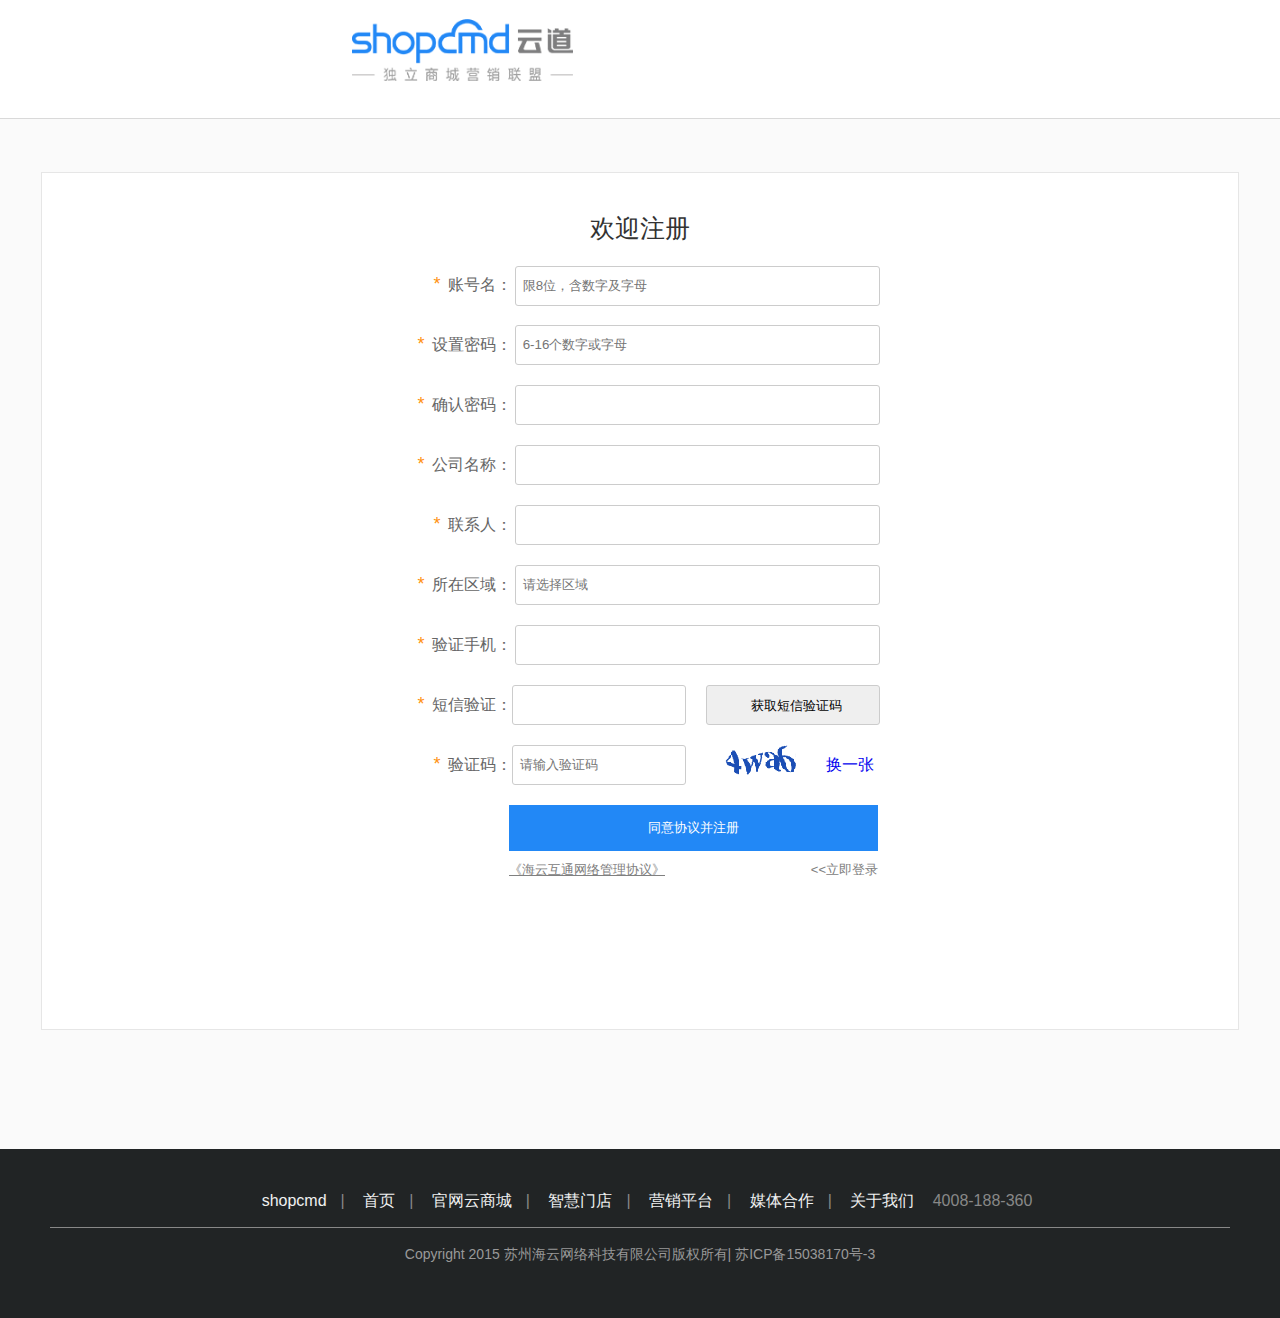
<file: shopCMD/add.html>
<!DOCTYPE html>
<html lang="en">
<head>
    <meta charset="UTF-8">
    <link href="css/base.css" rel="stylesheet">
    <link href="css/add.css" rel="stylesheet">
    <title>注册页</title>
</head>
<body>
    <div class="header-p">
        <h2 class="logo-p"></h2>
    </div>
    <div class="content-p">
        <div class="content-p-c">
            <h3 class="password-r">欢迎注册</h3>
            <form action="javascript:;" method="post" class="password-i">
                <div class="add-wrap add-wrap2 clearfix">
                    <div class="name-wrap fl">
                        <span class="need">*</span>
                        <span class="name">
                            账号名：
                        </span>
                    </div>
                    <div class="inp-wrap fr">
                        <input type="text" id="username" class="pk-long" placeholder="限8位，含数字及字母">
                    </div>
                </div>
                <div class="add-wrap clearfix">
                    <div class="name-wrap fl">
                        <span class="need">*</span>
                        <span class="name">
                            设置密码：
                        </span>
                    </div>
                    <div class="inp-wrap fr">
                        <input type="password" class="pk-long" placeholder="6-16个数字或字母">
                    </div>
                </div>
                <div class="add-wrap clearfix">
                    <div class="name-wrap fl">
                        <span class="need">*</span>
                        <span class="name">
                            确认密码：
                        </span>
                    </div>
                    <div class="inp-wrap fr">
                        <input type="password" class="pk-long">
                    </div>
                </div>
                <div class="add-wrap clearfix">
                    <div class="name-wrap fl">
                        <span class="need">*</span>
                        <span class="name">
                            公司名称：
                        </span>
                    </div>
                    <div class="inp-wrap fr">
                        <input type="text" class="pk-long">
                    </div>
                </div>
                <div class="add-wrap clearfix">
                    <div class="name-wrap fl">
                        <span class="need">*</span>
                        <span class="name">
                            联系人：
                        </span>
                    </div>
                    <div class="inp-wrap fr">
                        <input type="text" class="pk-long">
                    </div>
                </div>
                <div class="add-wrap clearfix">
                    <div class="name-wrap fl">
                        <span class="need">*</span>
                        <span class="name">
                            所在区域：
                        </span>
                    </div>
                    <div class="inp-wrap fr">
                        <input type="text" class="pk-long" placeholder="请选择区域">
                    </div>
                </div>
                <div class="add-wrap clearfix">
                    <div class="name-wrap fl">
                        <span class="need">*</span>
                        <span class="name">
                            验证手机：
                        </span>
                    </div>
                    <div class="inp-wrap fr">
                        <input type="text" class="pk-long">
                    </div>
                </div>
                <div class="add-wrap clearfix">
                    <div class="name-wrap fl">
                        <span class="need">*</span>
                        <span class="name">短信验证：</span>
                    </div>
                    <div class="inp-wrap clearfix">
                        <input type="text" class="text fl">
                        <input type="button" class="btn" value="获取短信验证码">
                    </div>
                </div>
                <div class="add-wrap clearfix">
                    <div class="name-wrap fl">
                        <span class="need">*</span>
                        <span class="name">验证码：</span>
                    </div>
                    <div class="inp-wrap clearfix">
                        <input type="text" class="text fl" placeholder="请输入验证码">
                        <a href="javascript:;">
                            <img src="images/p.png" alt="">
                            <span class="change fr">换一张</span>
                        </a>
                    </div>
                </div>
                <div class="last clearfix">
                    <input type="button" value="同意协议并注册">
                    <a href="javascript:;" class="fl l-f">《海云互通网络管理协议》</a>
                    <a href="login.html" class="fr">&lt;&lt;立即登录</a>
                </div>
            </form>
        </div>
    </div>
    <div class="footer">
        <div class="footer-container">
            <div class="foot-nav">
                <a href="javascript:;">shopcmd</a>|
                <a href="javascript:;">首页</a>|
                <a href="javascript:;">官网云商城</a>|
                <a href="javascript:;">智慧门店</a>|
                <a href="javascript:;">营销平台</a>|
                <a href="javascript:;">媒体合作</a>|
                <a href="javascript:;">关于我们</a>
                <span><strong>4008-188-360</strong></span>
            </div>
            <div class="copyright">
                <span>Copyright&nbsp;2015&nbsp;苏州海云网络科技有限公司版权所有</span>|
                <span>苏ICP备15038170号-3</span>
            </div>
        </div>
    </div>
</body>
</html>
</file>
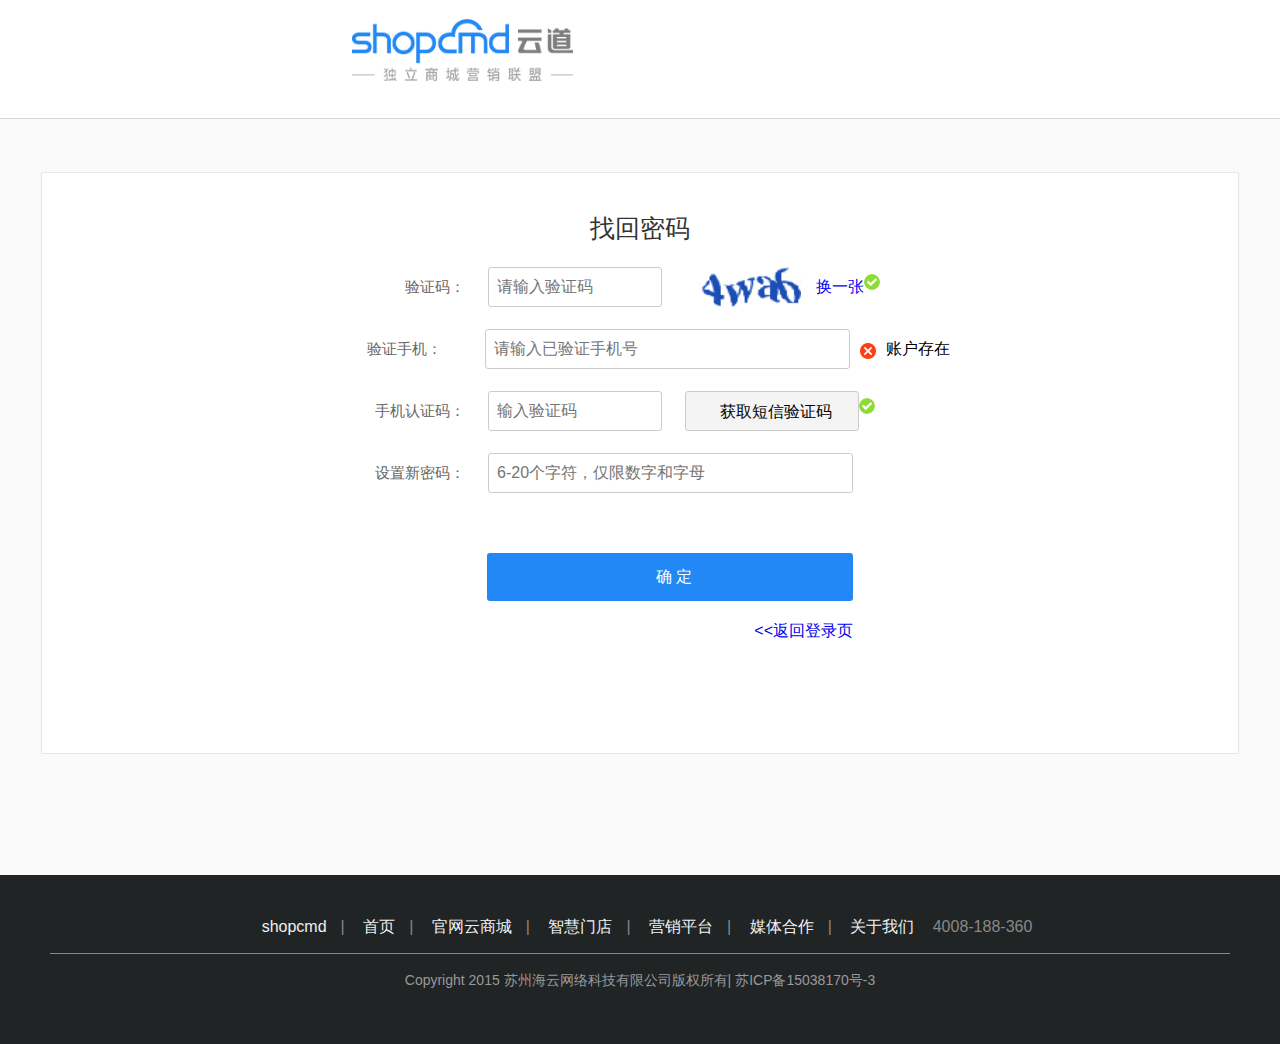
<file: shopCMD/password.html>
<!DOCTYPE html>
<html lang="en">
<head>
    <meta charset="UTF-8">
    <link href="css/base.css" rel="stylesheet">
    <link href="css/password.css" rel="stylesheet">
    <title>找回密码</title>
</head>
<body>
    <div class="header-p">
        <h2 class="logo-p"></h2>
    </div>
    <div class="content-p">
        <div class="content-p-c">
            <h3 class="password-r">找回密码</h3>
            <form action="javascript:;" method="post" class="password-i">
                <div class="row-wrap clearfix">
                    <div class="name-wrap">
                        <span>验证码：</span>
                    </div>
                    <div class="inp-wrap clearfix">
                        <input type="text" placeholder="请输入验证码">
                        <a href="javascript:;">
                            <img src="images/p.png" alt="">
                            <span class="change">换一张</span>
                        </a>
                        <div class="jx"></div>
                    </div>
                </div>
                <div class="row-wrap row-wrap2 clearfix">
                    <div class="name-wrap name-wrap2">
                        <span>验证手机：</span>
                    </div>
                    <div class="inp-wrap clearfix">
                        <input type="text" class="mobile" placeholder="请输入已验证手机号">
                        <div class="jx2"></div>
                        <span>账户存在</span>
                    </div>
                </div>
                <div class="row-wrap clearfix">
                    <div class="name-wrap">
                        <span>手机认证码：</span>
                    </div>
                    <div class="inp-wrap clearfix">
                        <input type="text" placeholder="输入验证码">
                        <input type="button" class="btn" value="获取短信验证码">
                        <div class="jx"></div>
                    </div>
                </div>
                <div class="row-wrap clearfix">
                    <div class="name-wrap">
                        <span>设置新密码：</span>
                    </div>
                    <div class="inp-wrap clearfix">
                        <input type="text" class="mobile" placeholder="6-20个字符，仅限数字和字母">
                    </div>
                </div>
                <div class="last clearfix">
                    <input type="button" value="确&nbsp;定">
                    <a href="login.html" class="fr">&lt;&lt;返回登录页</a>
                </div>
            </form>
        </div>
    </div>
    <div  class="footer">
        <div class="footer-container">
            <div class="foot-nav">
                <a href="javascript:;">shopcmd</a>|
                <a href="javascript:;">首页</a>|
                <a href="javascript:;">官网云商城</a>|
                <a href="javascript:;">智慧门店</a>|
                <a href="javascript:;">营销平台</a>|
                <a href="javascript:;">媒体合作</a>|
                <a href="javascript:;">关于我们</a>
                <span><strong>4008-188-360</strong></span>
            </div>
            <div class="copyright">
                <span>Copyright&nbsp;2015&nbsp;苏州海云网络科技有限公司版权所有</span>|
                <span>苏ICP备15038170号-3</span>
            </div>
        </div>
    </div>
</body>
</html>
</file>
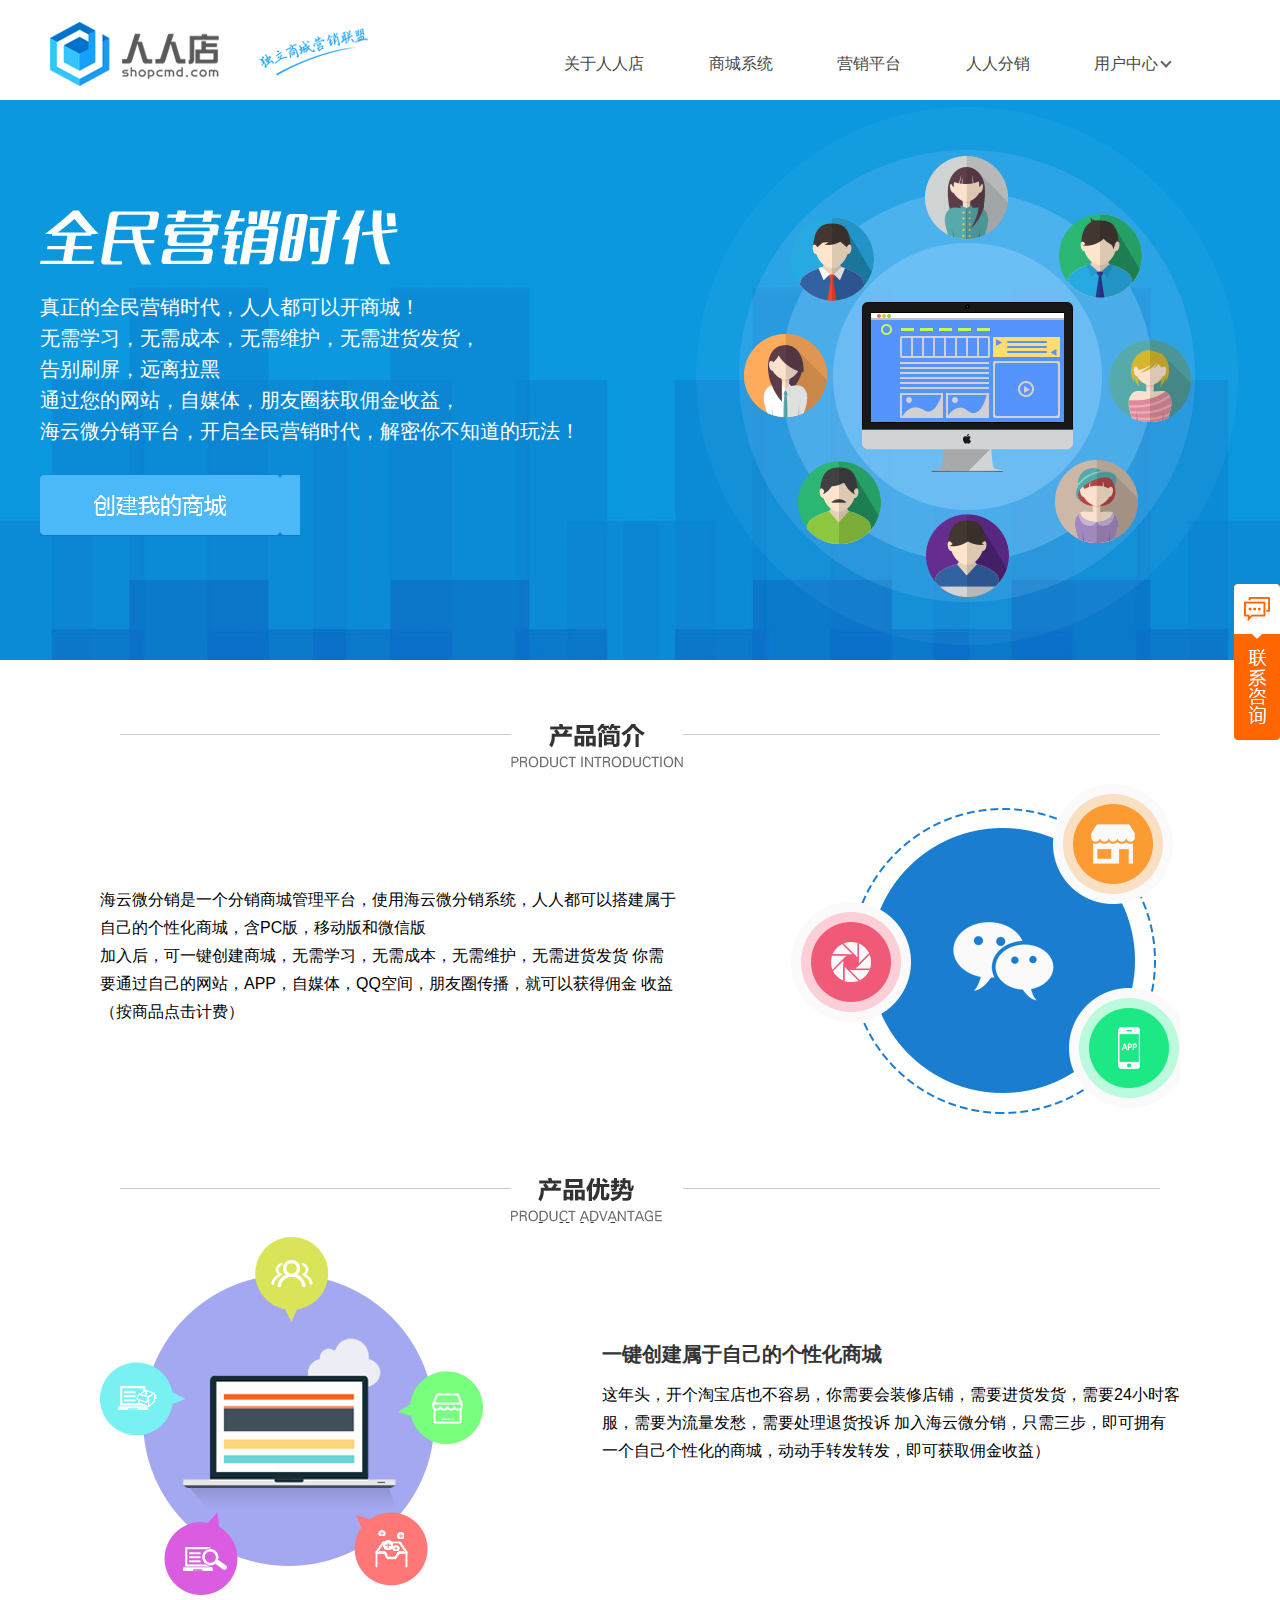
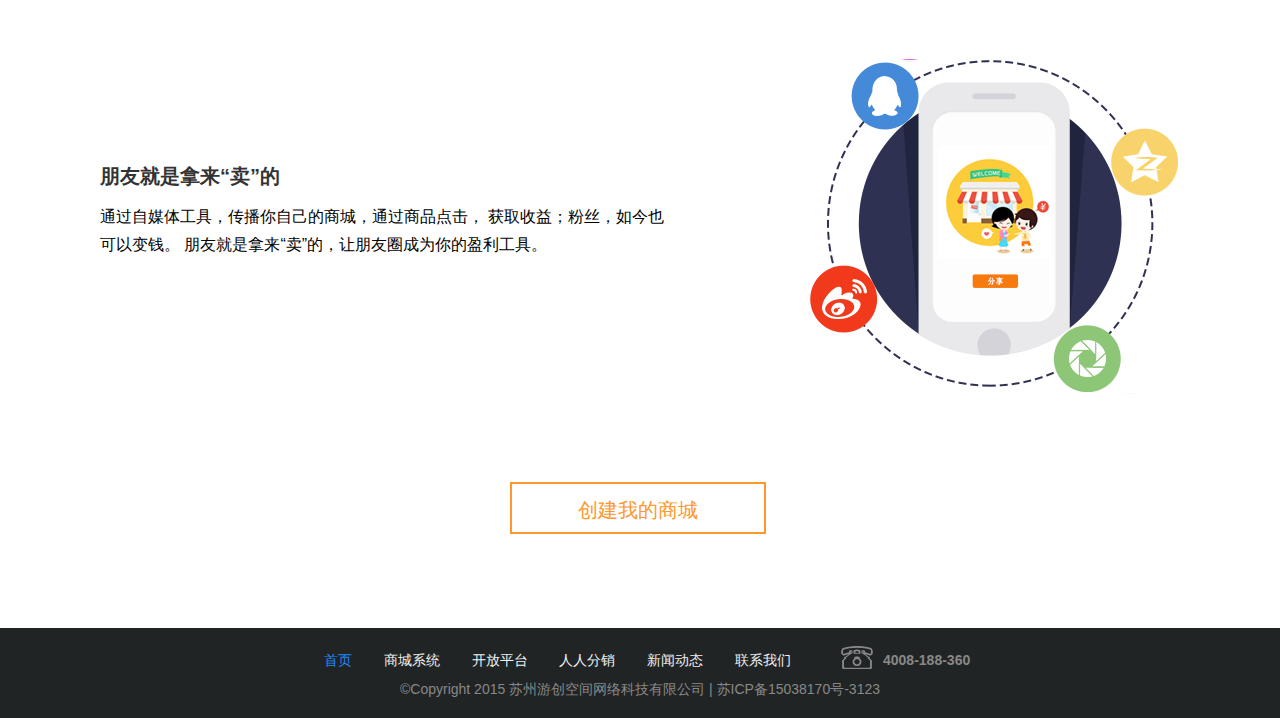
<file: shopCMD/renrenfenxiao.html>
<!DOCTYPE html>
<html lang="en">
<head>
    <meta charset="UTF-8">
    <title>Title</title>
    <link href="css/fenxiao.css" rel="stylesheet"/>
    <link href="css/base1.css" rel="stylesheet"/>
	<link rel="Shortcut icon" href="favicon.ico">
	<link href="css/common.css" rel="stylesheet"/>
</head>
<body>
<header>
	<div class="header-container">
		<a href="index.html">
			<div id="logo">
				<h1>海云(SHOPCMD.COM)云道</h1>
			</div>
		</a>
		<nav class="nav-wrap">
			<ul class="navigation">
				<li>
					<a href="index.html">关于人人店</a>
				</li>
				<li>
					<a href="yd-mall.html">商城系统</a>
				</li>
				<li>
					<a href="yingxiao.html">营销平台</a>
				</li>
				<li>
					<a href="renrenfenxiao.html">人人分销</a>
				</li>
				<li class="js-clod-wrap">
					<a href="javascript:;">用户中心<i></i></a>
					<div class="clod-wrap clod-wrap-user">
						<div>
							<ul id="userinfoUl">
								<li>
									<a href="javascript:;">官网商城管理</a>
								</li>
								<li>
									<a href="javascript:;">品牌综合商城</a>
								</li>
								<li>
									<a href="javascript:;">人人分销管理</a>
								</li>
								<li>
									<a href="javascript:;">第三方商城营销管理</a>
								</li>
							</ul>
						</div>
					</div>
				</li>
			</ul>
		</nav>
	</div>
</header>
<div class="banner">
    <img src="img/fenxiao_bg.jpg" alt=""/>
    <div class="title clearfix">
        <div class="left fl">
        <h2></h2>
        <p>真正的全民营销时代，人人都可以开商城！<br/>
            无需学习，无需成本，无需维护，无需进货发货，<br/>
            告别刷屏，远离拉黑<br/>
            通过您的网站，自媒体，朋友圈获取佣金收益，<br/>
            海云微分销平台，开启全民营销时代，解密你不知道的玩法！</p>
        <a href="javascript:;"></a>
        </div>
        <div class="right"></div>
    </div>
</div>
<a href="javascript:;" class="fixed"></a>
<div class="content">
    <ul class="list">
        <li class="list_1 clearfix">
            <div class="tit">
                <h3></h3>
            </div>
            <div class="li_cont">
            <p class="fl">海云微分销是一个分销商城管理平台，使用海云微分销系统，人人都可以搭建属于 自己的个性化商城，含PC版，移动版和微信版<br/>
                加入后，可一键创建商城，无需学习，无需成本，无需维护，无需进货发货
                你需要通过自己的网站，APP，自媒体，QQ空间，朋友圈传播，就可以获得佣金 收益（按商品点击计费）</p>
            <div class="li_img fr"></div>
            </div>
        </li>
        <li class="list_1 list_2 clearfix">
            <div class="tit">
                <h3></h3>
            </div>
            <div class="li_cont">
                <p class="fr">
                    <span>一键创建属于自己的个性化商城</span><br/>
                    这年头，开个淘宝店也不容易，你需要会装修店铺，需要进货发货，需要24小时客服，需要为流量发愁，需要处理退货投诉
                    加入海云微分销，只需三步，即可拥有一个自己个性化的商城，动动手转发转发，即可获取佣金收益）</p>
                <div class="li_img fl"></div>
            </div>
        </li>
        <li class="list_1 list_3 clearfix">

            <div class="li_cont">

                <p class="fl">
                    <span>朋友就是拿来“卖”的</span><br/>通过自媒体工具，传播你自己的商城，通过商品点击， 获取收益；粉丝，如今也可以变钱。
                    朋友就是拿来“卖”的，让朋友圈成为你的盈利工具。</p>
                <div class="li_img fr"></div>
            </div>
        </li>
    </ul>
    <div class="create">
        <a href="javascript:;">创建我的商城</a>
    </div>
</div>
<footer class="mt94">
	<div class="footer-container">
		<div class="foot-nav">
			<a href="index.html" class="active">首页</a>
			<a href="yd-mall.html">商城系统</a>
			<a href="distribution-open.html">开放平台</a>
			<a href="mtlm.html">人人分销</a>
			<a href="about.html">新闻动态</a>
			<a href="about.html">联系我们</a>
			<span>
				<i class="icon-dianhua"></i>
				<strong>4008-188-360</strong>
			</span>
		</div>
		<div class="copyright">
			<span>©Copyright&nbsp;2015&nbsp;苏州游创空间网络科技有限公司&nbsp;</span>|
			<span>苏ICP备15038170号-3123</span>
		</div>
	</div>
</footer>
</body>
</html>
</file>
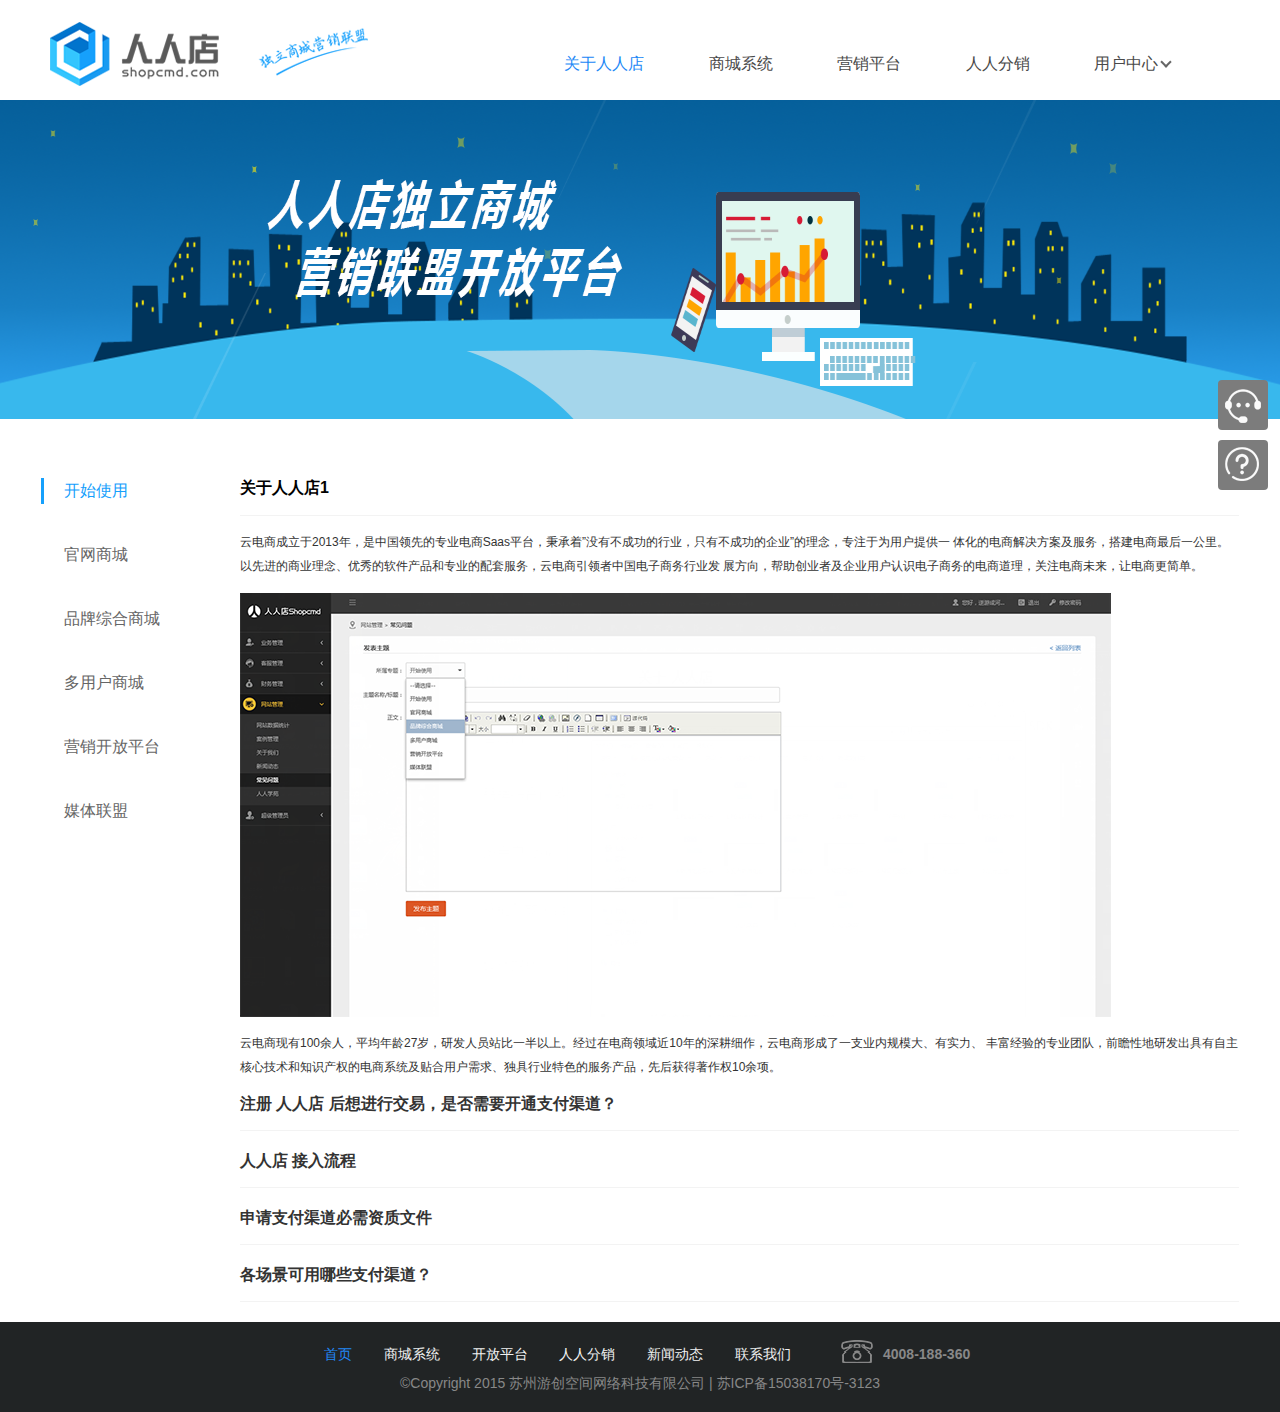
<file: shopCMD/wenti.html>
<!DOCTYPE html>
<html lang="en">
<head>
    <meta charset="UTF-8">
    <title>Title</title>
    <link href="css/base1.css" rel="stylesheet"/>
    <link href="css/wenti.css" rel="stylesheet"/>
	<link rel="Shortcut icon" href="favicon.ico">
	<link href="css/common.css" rel="stylesheet"/>
	<link rel="Shortcut icon" href="favicon.ico">
	<script src="js/wenti.js"></script>
</head>
<body>
<header>
	<div class="header-container">
		<a href="index.html">
			<div id="logo">
				<h1>海云(SHOPCMD.COM)云道</h1>
			</div>
		</a>
		<nav class="nav-wrap">
			<ul class="navigation">
				<li class="active">
					<a href="index.html">关于人人店</a>
				</li>
				<li>
					<a href="yd-mall.html">商城系统</a>
				</li>
				<li>
					<a href="yingxiao.html">营销平台</a>
				</li>
				<li>
					<a href="renrenfenxiao.html">人人分销</a>
				</li>
				<li class="js-clod-wrap">
					<a href="javascript:;">用户中心<i></i></a>
					<div class="clod-wrap clod-wrap-user">
						<div>
							<ul id="userinfoUl">
								<li>
									<a href="javascript:;">官网商城管理</a>
								</li>
								<li>
									<a href="javascript:;">品牌综合商城</a>
								</li>
								<li>
									<a href="javascript:;">人人分销管理</a>
								</li>
								<li>
									<a href="javascript:;">第三方商城营销管理</a>
								</li>
							</ul>
						</div>
					</div>
				</li>
			</ul>
		</nav>
	</div>
</header>
<div class="banner"><img src="img/wenti_02.png" alt=""/></div>
<div class="right">
<a href="javascript:;" class="lianxi"></a>
<a href="javascript:;" class="wenti"></a>
</div>
<div class="content">
   <div class="cont clearfix">
       <div class="list" id="list">
           <a href="javascript:;" class="active">开始使用</a>
           <a href="javascript:;">官网商城</a>
           <a href="javascript:;">品牌综合商城</a>
           <a href="javascript:;">多用户商城</a>
           <a href="javascript:;">营销开放平台</a>
           <a href="javascript:;">媒体联盟</a>
       </div>
    <ul class="cont_list" id="cont_list">
        <li class="show">
            <h2>关于人人店1</h2>
            <p>
                云电商成立于2013年，是中国领先的专业电商Saas平台，秉承着”没有不成功的行业，只有不成功的企业”的理念，专注于为用户提供一 体化的电商解决方案及服务，搭建电商最后一公里。以先进的商业理念、优秀的软件产品和专业的配套服务，云电商引领者中国电子商务行业发 展方向，帮助创业者及企业用户认识电子商务的电商道理，关注电商未来，让电商更简单。
            </p>
            <img src="img/wenti_05.png" alt=""/>
            <p>
                云电商现有100余人，平均年龄27岁，研发人员站比一半以上。经过在电商领域近10年的深耕细作，云电商形成了一支业内规模大、有实力、 丰富经验的专业团队，前瞻性地研发出具有自主核心技术和知识产权的电商系统及贴合用户需求、独具行业特色的服务产品，先后获得著作权10余项。
            </p>
            <a href="javascript:;">注册 人人店 后想进行交易，是否需要开通支付渠道？</a>
            <a href="javascript:;">人人店 接入流程</a>
            <a href="javascript:;">申请支付渠道必需资质文件</a>
            <a href="javascript:;">各场景可用哪些支付渠道？</a>

        </li>
        <li>
            <h2>关于人人店2</h2>
            <p>
                云电商成立于2013年，是中国领先的专业电商Saas平台，秉承着”没有不成功的行业，只有不成功的企业”的理念，专注于为用户提供一 体化的电商解决方案及服务，搭建电商最后一公里。以先进的商业理念、优秀的软件产品和专业的配套服务，云电商引领者中国电子商务行业发 展方向，帮助创业者及企业用户认识电子商务的电商道理，关注电商未来，让电商更简单。
            </p>
            <img src="img/wenti_05.png" alt=""/>
            <p>
                云电商现有100余人，平均年龄27岁，研发人员站比一半以上。经过在电商领域近10年的深耕细作，云电商形成了一支业内规模大、有实力、 丰富经验的专业团队，前瞻性地研发出具有自主核心技术和知识产权的电商系统及贴合用户需求、独具行业特色的服务产品，先后获得著作权10余项。
            </p>
            <a href="javascript:;">注册 人人店 后想进行交易，是否需要开通支付渠道？</a>
            <a href="javascript:;">人人店 接入流程</a>
            <a href="javascript:;">申请支付渠道必需资质文件</a>
            <a href="javascript:;">各场景可用哪些支付渠道？</a>

        </li>
        <li>
            <h2>关于人人店3</h2>
            <p>
                云电商成立于2013年，是中国领先的专业电商Saas平台，秉承着”没有不成功的行业，只有不成功的企业”的理念，专注于为用户提供一 体化的电商解决方案及服务，搭建电商最后一公里。以先进的商业理念、优秀的软件产品和专业的配套服务，云电商引领者中国电子商务行业发 展方向，帮助创业者及企业用户认识电子商务的电商道理，关注电商未来，让电商更简单。
            </p>
            <img src="img/wenti_05.png" alt=""/>
            <p>
                云电商现有100余人，平均年龄27岁，研发人员站比一半以上。经过在电商领域近10年的深耕细作，云电商形成了一支业内规模大、有实力、 丰富经验的专业团队，前瞻性地研发出具有自主核心技术和知识产权的电商系统及贴合用户需求、独具行业特色的服务产品，先后获得著作权10余项。
            </p>
            <a href="javascript:;">注册 人人店 后想进行交易，是否需要开通支付渠道？</a>
            <a href="javascript:;">人人店 接入流程</a>
            <a href="javascript:;">申请支付渠道必需资质文件</a>
            <a href="javascript:;">各场景可用哪些支付渠道？</a>

        </li>
        <li>
            <h2>关于人人店4</h2>
            <p>
                云电商成立于2013年，是中国领先的专业电商Saas平台，秉承着”没有不成功的行业，只有不成功的企业”的理念，专注于为用户提供一 体化的电商解决方案及服务，搭建电商最后一公里。以先进的商业理念、优秀的软件产品和专业的配套服务，云电商引领者中国电子商务行业发 展方向，帮助创业者及企业用户认识电子商务的电商道理，关注电商未来，让电商更简单。
            </p>
            <img src="img/wenti_05.png" alt=""/>
            <p>
                云电商现有100余人，平均年龄27岁，研发人员站比一半以上。经过在电商领域近10年的深耕细作，云电商形成了一支业内规模大、有实力、 丰富经验的专业团队，前瞻性地研发出具有自主核心技术和知识产权的电商系统及贴合用户需求、独具行业特色的服务产品，先后获得著作权10余项。
            </p>
            <a href="javascript:;">注册 人人店 后想进行交易，是否需要开通支付渠道？</a>
            <a href="javascript:;">人人店 接入流程</a>
            <a href="javascript:;">申请支付渠道必需资质文件</a>
            <a href="javascript:;">各场景可用哪些支付渠道？</a>

        </li>
        <li>
            <h2>关于人人店</h2>
            <p>
                云电商成立于2013年，是中国领先的专业电商Saas平台，秉承着”没有不成功的行业，只有不成功的企业”的理念，专注于为用户提供一 体化的电商解决方案及服务，搭建电商最后一公里。以先进的商业理念、优秀的软件产品和专业的配套服务，云电商引领者中国电子商务行业发 展方向，帮助创业者及企业用户认识电子商务的电商道理，关注电商未来，让电商更简单。
            </p>
            <img src="img/wenti_05.png" alt=""/>
            <p>
                云电商现有100余人，平均年龄27岁，研发人员站比一半以上。经过在电商领域近10年的深耕细作，云电商形成了一支业内规模大、有实力、 丰富经验的专业团队，前瞻性地研发出具有自主核心技术和知识产权的电商系统及贴合用户需求、独具行业特色的服务产品，先后获得著作权10余项。
            </p>
            <a href="javascript:;">注册 人人店 后想进行交易，是否需要开通支付渠道？</a>
            <a href="javascript:;">人人店 接入流程</a>
            <a href="javascript:;">申请支付渠道必需资质文件</a>
            <a href="javascript:;">各场景可用哪些支付渠道？</a>

        </li>
        <li>
            <h2>关于人人店</h2>
            <p>
                云电商成立于2013年，是中国领先的专业电商Saas平台，秉承着”没有不成功的行业，只有不成功的企业”的理念，专注于为用户提供一 体化的电商解决方案及服务，搭建电商最后一公里。以先进的商业理念、优秀的软件产品和专业的配套服务，云电商引领者中国电子商务行业发 展方向，帮助创业者及企业用户认识电子商务的电商道理，关注电商未来，让电商更简单。
            </p>
            <img src="img/wenti_05.png" alt=""/>
            <p>
                云电商现有100余人，平均年龄27岁，研发人员站比一半以上。经过在电商领域近10年的深耕细作，云电商形成了一支业内规模大、有实力、 丰富经验的专业团队，前瞻性地研发出具有自主核心技术和知识产权的电商系统及贴合用户需求、独具行业特色的服务产品，先后获得著作权10余项。
            </p>
            <a href="javascript:;">注册 人人店 后想进行交易，是否需要开通支付渠道？</a>
            <a href="javascript:;">人人店 接入流程</a>
            <a href="javascript:;">申请支付渠道必需资质文件</a>
            <a href="javascript:;">各场景可用哪些支付渠道？</a>

        </li>
    </ul>
   </div>
</div>
<footer>
	<div class="footer-container">
		<div class="foot-nav">
			<a href="index.html" class="active">首页</a>
			<a href="yd-mall.html">商城系统</a>
			<a href="distribution-open.html">开放平台</a>
			<a href="mtlm.html">人人分销</a>
			<a href="about.html">新闻动态</a>
			<a href="about.html">联系我们</a>
			<span>
				<i class="icon-dianhua"></i>
				<strong>4008-188-360</strong>
			</span>
		</div>
		<div class="copyright">
			<span>©Copyright&nbsp;2015&nbsp;苏州游创空间网络科技有限公司&nbsp;</span>|
			<span>苏ICP备15038170号-3123</span>
		</div>
	</div>
</footer>
</body>
</html>
</file>
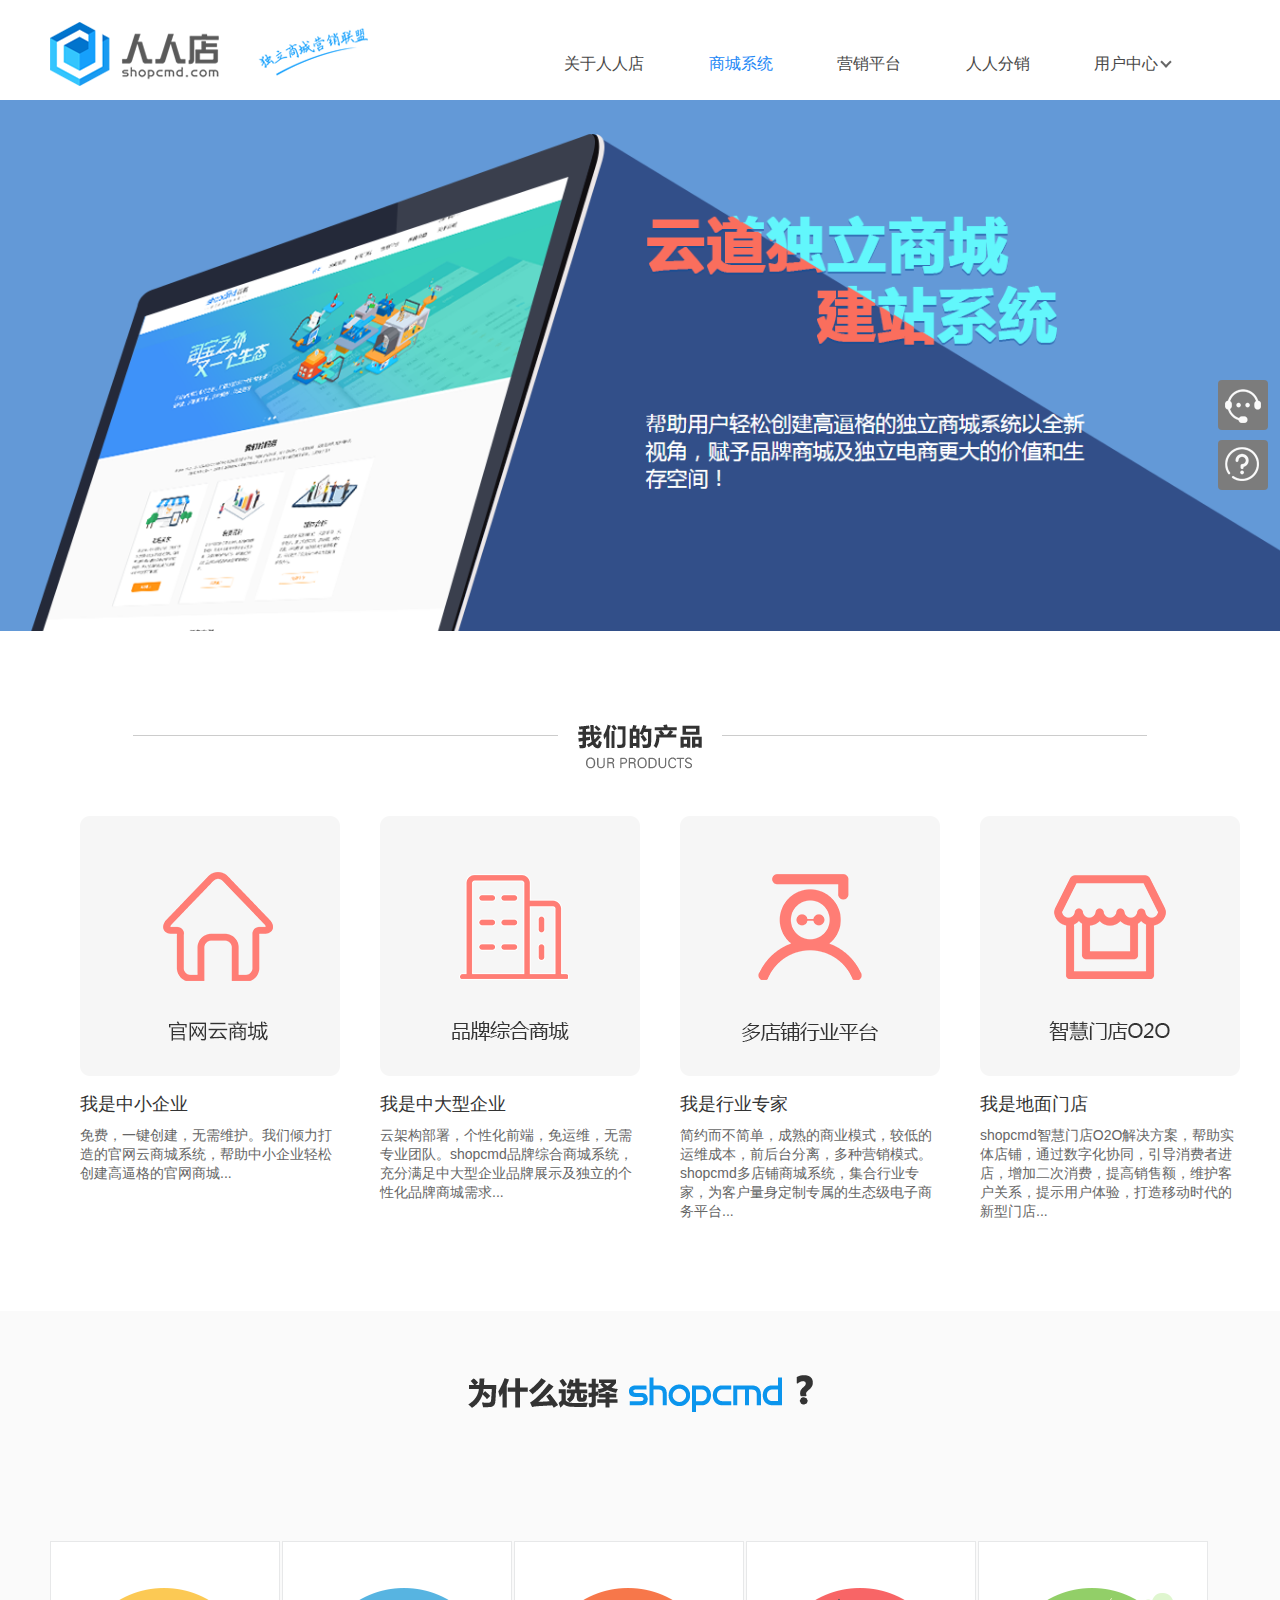
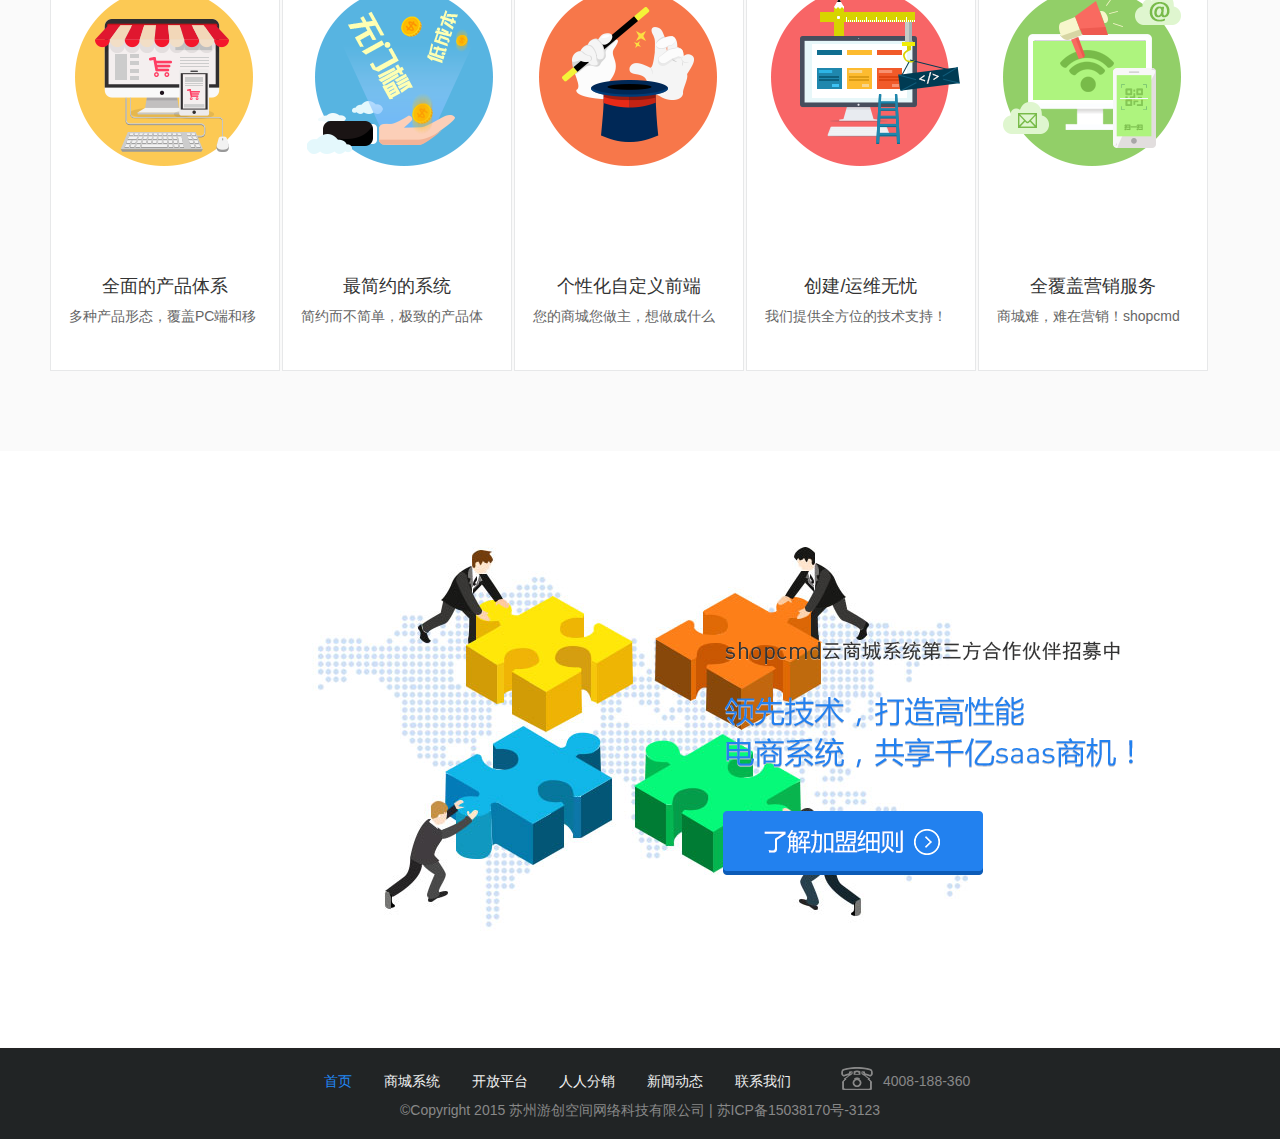
<file: shopCMD/yd-mall.html>
<!DOCTYPE html>
<html lang="en">
<head>
	<meta charset="UTF-8">
	<meta http-equiv="X-UA-Compatible" content="IE=edge,chrome=1">
	<title>shopcmd-独立商城建站系统 轻松创建高逼格的独立商城系统</title>
	<meta name="keywords" content="海云网络,海云互通,云道商城,品牌云商城,品牌电商,品牌营销,互联网营销,官网商城,官方商城,货源,微商,微商城,分销,微信分销,手机商城,朋友圈电商,微货源,自媒体营销,自媒体赚钱">
	<meta name="description"content="帮助用户轻松创建高逼格的独立商城系统以全新视角，赋予品牌商城及独立电商更大的价值和生存空间">

	<meta name="renderer" content="webkit">
	<meta name="viewport" content="width=device-width,initial-scale=1, minimum-scale=1.0, maximum-scale=1, user-scalable=no"/>

	<meta name="apple-mobile-web-app-capable" content="yes"/>
	<meta name="screen-orientation" content="portrait">
	<meta name="x5-orientation" content="portrait">
	<meta name="format-detection" content="telephone=no"/>
	<link rel="Shortcut icon" href="favicon.ico">
	<link href="css/base.css" rel="stylesheet"/>
	<link href="css/index.css" rel="stylesheet"/>
	<link href="css/yd-mall.css" rel="stylesheet"/>
</head>
<body>
<header>
	<div class="header-container">
		<a href="index.html">
			<div id="logo">
				<h1>海云(SHOPCMD.COM)云道</h1>
			</div>
		</a>
		<nav class="nav-wrap">
			<ul class="navigation">
				<li>
					<a href="index.html">关于人人店</a>
				</li>
				<li class="active">
					<a href="yd-mall.html">商城系统</a>
				</li>
				<li>
					<a href="yingxiao.html">营销平台</a>
				</li>
				<li>
					<a href="renrenfenxiao.html">人人分销</a>
				</li>
				<li class="js-clod-wrap">
					<a href="javascript:;">用户中心<i></i></a>
					<div class="clod-wrap clod-wrap-user">
						<div>
							<ul id="userinfoUl">
								<li>
									<a href="javascript:;">官网商城管理</a>
								</li>
								<li>
									<a href="javascript:;">品牌综合商城</a>
								</li>
								<li>
									<a href="javascript:;">人人分销管理</a>
								</li>
								<li>
									<a href="javascript:;">第三方商城营销管理</a>
								</li>
							</ul>
						</div>
					</div>
				</li>
			</ul>
		</nav>
	</div>
</header>
<section id="consult">
	<div class="consult-container">
		<a id="consultionA" class="consult" href="http://wpa.qq.com/msgrd?v=3&uin=598449850&site=qq&menu=yes" target="_blank"></a>
		<a id="consultionB" class="consult" href="question.html" target="_blank"></a>
	</div>
</section>
<div class="banner-1"></div>
<section id="content">
	<div class="cont-container">
		<div class="aside-wrap">
			<div class="type title-pro">
				<h2></h2>
			</div>
			<ul class="products">
				<li>
					<a href="yd-mall-official.html">
						<div class="icons icon-ysc"></div>
						<h4>我是中小企业</h4>
						<span>免费，一键创建，无需维护。我们倾力打造的官网云商城系统，帮助中小企业轻松创建高逼格的官网商城...</span>
					</a>
				</li>
				<li>
					<a href="yd-mall-brand.html">
						<div class="icons icon-ppsc"></div>
						<h4>我是中大型企业</h4>
						<span>云架构部署，个性化前端，免运维，无需专业团队。shopcmd品牌综合商城系统，充分满足中大型企业品牌展示及独立的个性化品牌商城需求...</span>
					</a>
				</li>
				<li>
					<a href="yd-mall-multi.html">
						<div class="icons icon-ddp"></div>
						<h4>我是行业专家</h4>
						<span>简约而不简单，成熟的商业模式，较低的运维成本，前后台分离，多种营销模式。shopcmd多店铺商城系统，集合行业专家，为客户量身定制专属的生态级电子商务平台...</span>
					</a>
				</li>
				<li>
					<a href="javascript:void(0)">
						<div class="icons icons-o2o"></div>
						<h4>我是地面门店</h4>
						<span>shopcmd智慧门店O2O解决方案，帮助实体店铺，通过数字化协同，引导消费者进店，增加二次消费，提高销售额，维护客户关系，提示用户体验，打造移动时代的新型门店...</span>
					</a>
				</li>
			</ul>
		</div>
		<div class="global-gary">
			<div class="aside-wrap">
				<div class="type title-why">
					<h2></h2>
				</div>
				<ul class="choice-why">
					<li>
						<div class="choice-why-c">
							<div class="icons icon-qmtx"></div>
							<h4>全面的产品体系</h4>
							<span>多种产品形态，覆盖PC端和移动端，全方位满足不同类型企业的电商化转型需求...</span>
						</div>
					</li>
					<li>
						<div class="choice-why-c">
							<div class="icons icon-jyxt"></div>
							<h4>最简约的系统</h4>
							<span>简约而不简单，极致的产品体验，最小可行化的产品设计理念，既满足了用户的需求，又极大的降低了用户的使用门槛和运维成本...</span>
						</div></li>
					<li>
						<div class="choice-why-c">
							<div class="icons icon-zdyqd"></div>
							<h4>个性化自定义前端</h4>
							<span>您的商城您做主，想做成什么样就能做成什么样！云架构部署，前后台分离，充分满足用户的个性化定制需求...</span>
						</div>
					</li>
					<li>
						<div class="choice-why-c">
							<div class="icons icons-ywwy"></div>
							<h4>创建/运维无忧</h4>
							<span>我们提供全方位的技术支持！用户无需投入巨大的开发成本，也不用组建专业的技术团队，轻松创建商城，只负责运维，无需担心运维！</span>
						</div>
					</li>
					<li>
						<div class="choice-why-c">
							<div class="icons icons-yxfw"></div>
							<h4>全覆盖营销服务</h4>
							<span>商城难，难在营销！shopcmd不断完善的营销体系，将集成市面上最常用的营销模式，以最简单的产品形态，充分满足用户的推广需求！</span>
						</div>
					</li>
				</ul>
			</div>
		</div>
		<div class="recruit">
			<div class="rec-tit"></div>
			<a class="rec-btn" href="index.html"></a>
		</div>
	</div>
</section>
<footer>
	<div class="footer-container">
		<div class="foot-nav">
			<a href="index.html" class="active">首页</a>
			<a href="yd-mall.html">商城系统</a>
			<a href="distribution-open.html">开放平台</a>
			<a href="mtlm.html">人人分销</a>
			<a href="about.html">新闻动态</a>
			<a href="about.html">联系我们</a>
			<span>
				<i class="icon-dianhua"></i>
				<strong>4008-188-360</strong>
			</span>
		</div>
		<div class="copyright">
			<span>©Copyright&nbsp;2015&nbsp;苏州游创空间网络科技有限公司&nbsp;</span>|
			<span>苏ICP备15038170号-3123</span>
		</div>
	</div>
</footer>

</body>
</html>
</file>
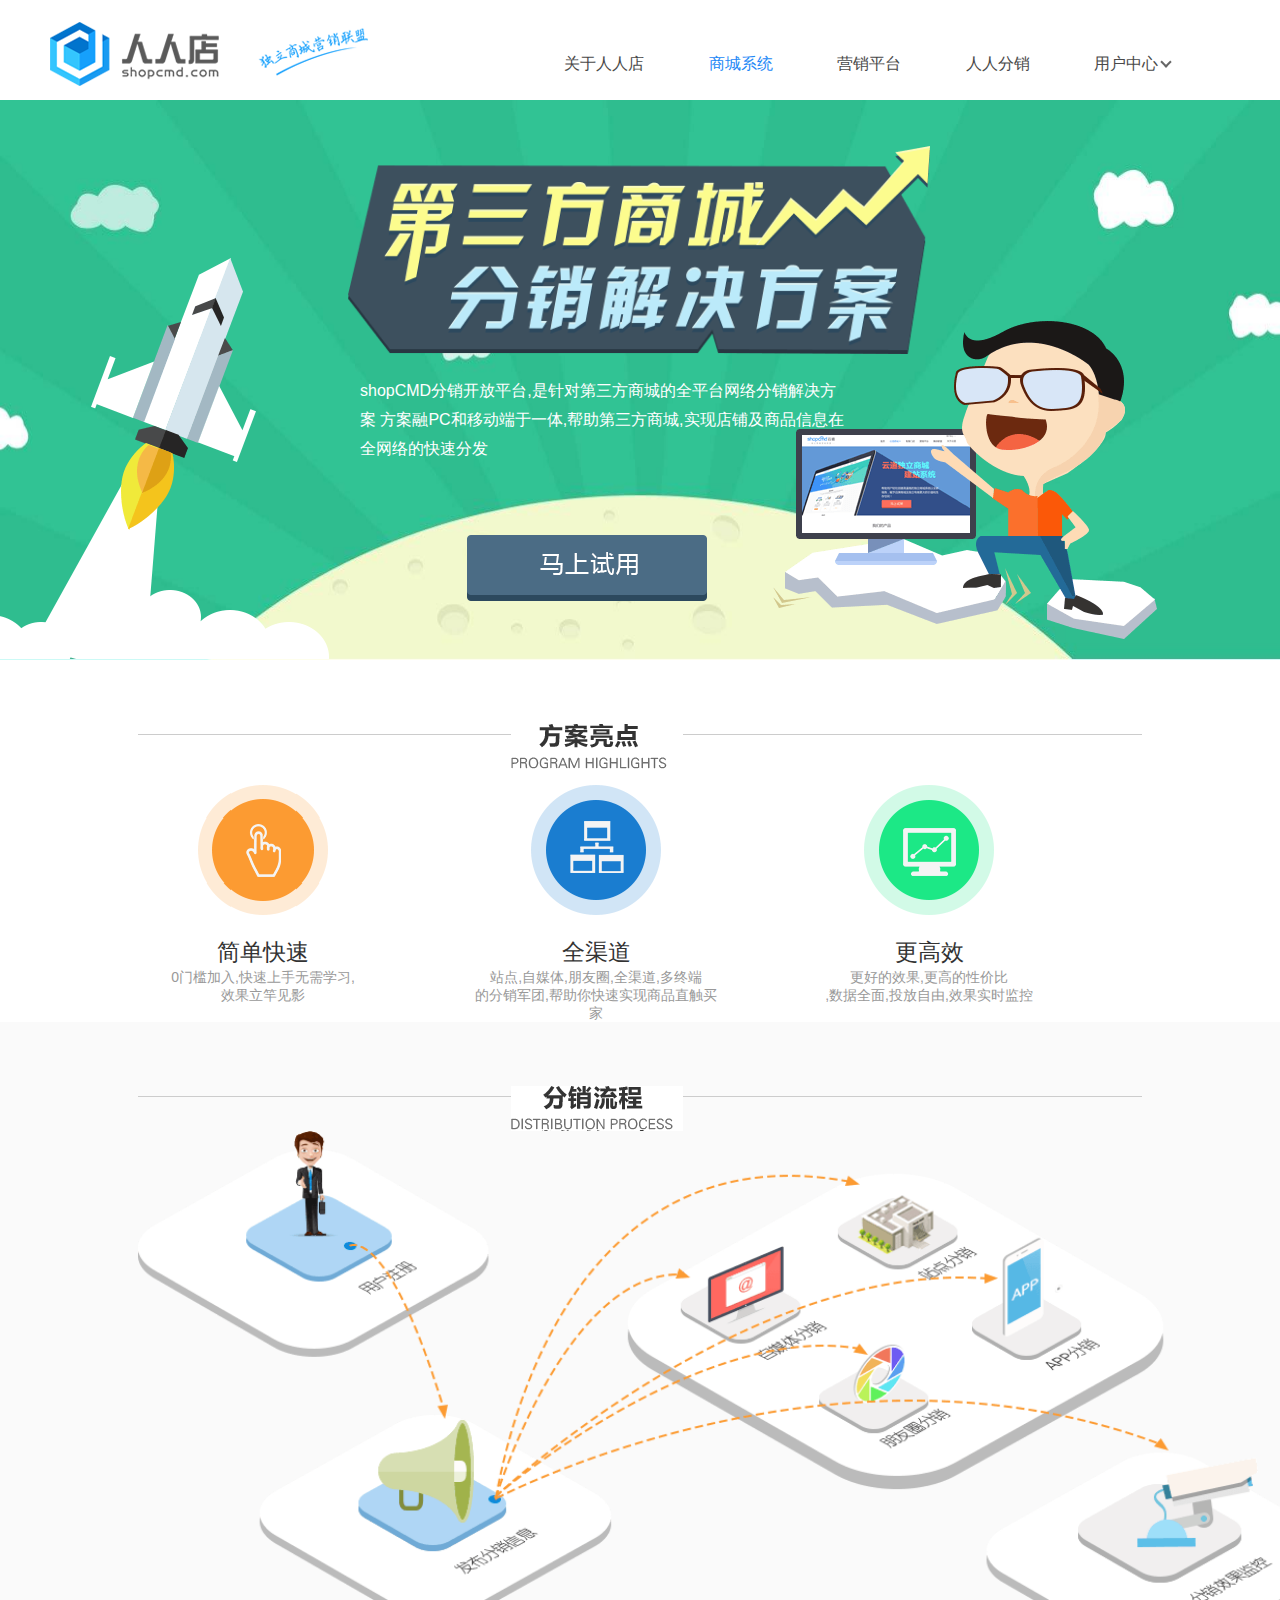
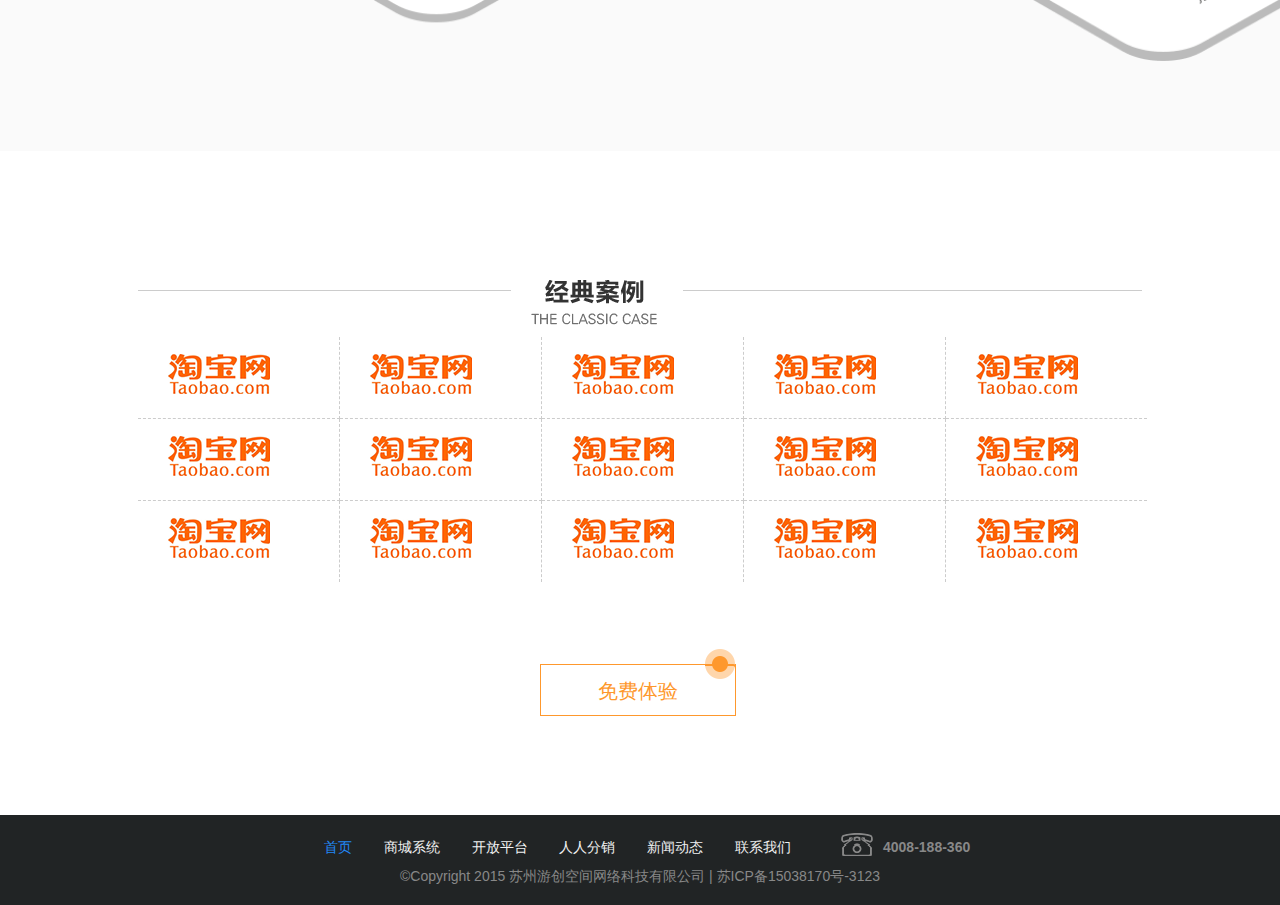
<file: shopCMD/yingxiao.html>
<!DOCTYPE html>
<html lang="en">
<head>
    <meta charset="UTF-8">
    <title>Title</title>
    <link href="css/yingxiao.css" rel="stylesheet"/>
    <link href="css/base1.css" rel="stylesheet"/>
	<link href="css/common.css" rel="stylesheet"/>
	<link rel="Shortcut icon" href="favicon.ico">
</head>
<body>
<header>
	<div class="header-container">
		<a href="index.html">
			<div id="logo">
				<h1>海云(SHOPCMD.COM)云道</h1>
			</div>
		</a>
		<nav class="nav-wrap">
			<ul class="navigation">
				<li>
					<a href="index.html">关于人人店</a>
				</li>
				<li class="active">
					<a href="yd-mall.html">商城系统</a>
				</li>
				<li>
					<a href="yingxiao.html">营销平台</a>
				</li>
				<li>
					<a href="renrenfenxiao.html">人人分销</a>
				</li>
				<li class="js-clod-wrap">
					<a href="javascript:;">用户中心<i></i></a>
					<div class="clod-wrap clod-wrap-user">
						<div>
							<ul id="userinfoUl">
								<li>
									<a href="javascript:;">官网商城管理</a>
								</li>
								<li>
									<a href="javascript:;">品牌综合商城</a>
								</li>
								<li>
									<a href="javascript:;">人人分销管理</a>
								</li>
								<li>
									<a href="javascript:;">第三方商城营销管理</a>
								</li>
							</ul>
						</div>
					</div>
				</li>
			</ul>
		</nav>
	</div>
</header>
<div class="banner">
    <img src="img/yingxiao_bg.jpg" alt="" class="bg"/>
    <div class="ban_con">
        <img src="img/yingxiao_title.png" alt=""/>
        <img src="img/yingxiao_rocket.png" alt="" class="img2"/>
        <img src="img/yingxiao_theme.png" alt="" class="img3"/>
        <p>
            shopCMD分销开放平台,是针对第三方商城的全平台网络分销解决方案
            方案融PC和移动端于一体,帮助第三方商城,实现店铺及商品信息在全网络的快速分发
        </p>
        <a href="javascript:;" class="btn"></a>
    </div>
</div>
<div class="content">
    <div class="con_fang">
        <div class="tit">
            <h3></h3>
        </div>
        <ul class="clearfix">
            <li>
                <a href="javascript:;"></a>
                <span>简单快速</span>
                <p>0门槛加入,快速上手无需学习,<br/>
                    效果立竿见影</p>
            </li>
            <li>
                <a href="javascript:;"></a>
                <span>全渠道</span>
                <p>站点,自媒体,朋友圈,全渠道,多终端<br/>的分销军团,帮助你快速实现商品直触买家</p>
            </li>
            <li>
                <a href="javascript:;"></a>
                <span>更高效</span>
                <p>更好的效果,更高的性价比<br/>,数据全面,投放自由,效果实时监控</p>
            </li>
        </ul>
    </div>
</div>
<div class="content content_2">
    <div class="con_fang">
        <div class="tit">
            <h3></h3>
        </div>
        <img src="img/yinxiao_flow.png" alt=""/>
    </div>
</div>
<div class="content content_3">
    <div class="con_fang">
        <div class="tit">
            <h3></h3>
        </div>
       <ol class="clearfix">
           <li><a href="javascript:;"></a></li>
           <li><a href="javascript:;"></a></li>
           <li><a href="javascript:;"></a></li>
           <li><a href="javascript:;"></a></li>
           <li><a href="javascript:;"></a></li>
           <li><a href="javascript:;"></a></li>
           <li><a href="javascript:;"></a></li>
           <li><a href="javascript:;"></a></li>
           <li><a href="javascript:;"></a></li>
           <li><a href="javascript:;"></a></li>
           <li><a href="javascript:;"></a></li>
           <li><a href="javascript:;"></a></li>
           <li><a href="javascript:;"></a></li>
           <li><a href="javascript:;"></a></li>
           <li><a href="javascript:;"></a></li>
       </ol>
        <div class="btn"><a href="javascript:;" >免费体验</a><i></i></div>
    </div>
</div>
<footer>
	<div class="footer-container">
		<div class="foot-nav">
			<a href="index.html" class="active">首页</a>
			<a href="yd-mall.html">商城系统</a>
			<a href="distribution-open.html">开放平台</a>
			<a href="mtlm.html">人人分销</a>
			<a href="about.html">新闻动态</a>
			<a href="about.html">联系我们</a>
			<span>
				<i class="icon-dianhua"></i>
				<strong>4008-188-360</strong>
			</span>
		</div>
		<div class="copyright">
			<span>©Copyright&nbsp;2015&nbsp;苏州游创空间网络科技有限公司&nbsp;</span>|
			<span>苏ICP备15038170号-3123</span>
		</div>
	</div>
</footer>
</body>
</html>
</file>
<file: shopCMD/css/base.css>
* {
	box-sizing: border-box
}

a, body, dd, div, dl, dt, em, form, h1, h2, h3, h4, h5, h6, html, img, input, label, li, ol, p, span, strong, td, textarea, th, ul {
	margin: 0;
	padding: 0;
	font-weight: normal;
}
.clearfix:after{
	display:block;
	content:'';
	clear:both;
}
.clearfix{
	zoom:1;
}
.fl{
	float:left;
}
.fr{
	float:right;
}
body {
	font-family: "Microsoft YaHei", "Lucida Grande", "Lucida Sans", sans-serif;
	background-color: #fff;
}

li, ol, ul {
	list-style: none
}

a, button, img {
	outline: 0
}

a {
	text-decoration: none
}

img {
	border: none
}

:focus {
	outline: 0
}

button::-moz-focus-inner {
	border: none;
	padding: 0
}

em, i {
	font-style: normal
}

article, aside, details, figcaption, figure, footer, header, main, menu, nav, section, summary {
	display: block
}
</file>
<file: shopCMD/css/add.css>
.header-p{
    width: 100%;
    height: 100px;
    background: #fff;
    border-bottom: 1px solid #d9d9d9;
}
.header-p .logo-p{
    width: 221px;
    height: 62px;
    margin-top: 19px;
    margin-left: 352px;
    background: url(../images/shop_03.png) no-repeat;
    background-size: 100%;
}
.content-p{
    width: 100%;
    height: 1030px;
    background: #fafafa;
    overflow: hidden;
}
.content-p .content-p-c{
    width: 1198px;
    height: 858px;
    border: 1px solid #e6e6e6;
    background: #fff;
    text-align: center;
    margin: 53px auto;
}
.content-p-c .password-r{
    text-align: center;
    margin-top: 39px;
    color: #333;
    font-size: 25px;
    font-weight: 500;
}
.password-i .add-wrap{
    width: 480px;
    height: 40px;
    margin: 20px auto;
}
.add-wrap2,.add-wrap .name-wrap{
    font-size: 16px;
    color: #666;
    line-height: 40px;
    text-align: right;
    width: 112px;
}
.name-wrap .need{
    color: #ff910f;
    font-size: 18px;
    padding: 3px;
    line-height: 0;
}
.inp-wrap .pk-long{
    width: 365px;
    height: 40px;
    border: 1px solid #ccc;
    border-radius: 3px;
    line-height: 40px;
    text-indent: .5em;
}
.inp-wrap .text,.btn{
    width: 174px;
    height: 40px;
    border: 1px solid #ccc;
    border-radius: 3px;
    line-height: 40px;
    text-indent: .5em;
}
.inp-wrap .btn{
    float: right;
    cursor: pointer;
}
.inp-wrap a{
    float: left;
    margin-left: 39px;
}
.inp-wrap .change{
    line-height: 40px;
    margin-left: 30px;
}
.last input{
    width: 369px;
    height: 46px;
    color: #fff;
    line-height: 46px;
    background: #2288f6;
    border: none;
    float: right;
    cursor: pointer;
}
.last{
    width: 369px;
    height: 70px;
    margin: 20px 0 0 467px;
}
.last a{
    margin-top: 10px;
    font-size: 13px;
    color: #808080;
}
.last .l-f{
    text-decoration: underline;
}
.footer{
    width: 100%;
    height: 169px;
    background: #212425;
    overflow: hidden;
    color: #888;
    text-align: center;
    line-height: 24px;
}
.footer-container{
    margin: auto;
    width: 1180px;
}
.footer-container .foot-nav{
    border-bottom: 1px solid #888;
    margin: 40px 0 12px 0;
    padding-bottom: 14px;
}
.footer-container .foot-nav a{
    color: #f0f1f1;
    padding: 0 14px;
}
.copyright{
    font-size: 14px;
    color: #999;
    line-height: 2;
    text-align: center;
}
</file>
<file: shopCMD/css/password.css>
.header-p{
    width: 100%;
    height: 100px;
    background: #fff;
    border-bottom: 1px solid #d9d9d9;
}
.header-p .logo-p{
    width: 221px;
    height: 62px;
    margin-top: 19px;
    margin-left: 352px;
    background: url(../images/shop_03.png) no-repeat;
    background-size: 100%;
}
.content-p{
    width: 100%;
    height: 756px;
    background: #fafafa;
    overflow: hidden;
}
.content-p .content-p-c{
    width: 1198px;
    height: 582px;
    border: 1px solid #e6e6e6;
    background: #fff;
    text-align: center;
    margin: 53px auto;
}
.content-p-c .password-r{
    text-align: center;
    margin-top: 39px;
    color: #333;
    font-size: 25px;
    font-weight: 500;
}
.content-p-c .password-i input{
    border-radius: 3px;
    height: 40px;
    border: 1px solid #ccc;
    font-size: 16px;
    line-height: 40px;
    text-indent: .5em;
    margin-bottom: 20px;
}
.password-i .row-wrap{
    width: 574px;
    height: 40px;
    margin: 22px auto 20px;
    text-align: center;
}
.row-wrap .name-wrap{
    width: 112px;
    float: left;
    text-align: right;
    line-height: 40px;
    font-size: 15px;
    color: #666;
    margin-right: 23px;
}
.inp-wrap input{
    float: left;
    width: 174px;
}
.inp-wrap a{
    float: left;
    margin-left: 39px;
}
.inp-wrap .change{
    float: right;
    line-height: 40px;
    margin-left: 15px;
}
.inp-wrap .jx{
    width: 16px;
    height: 16px;
    background: url(../images/jx1.png) no-repeat;
    background-size: 100%;
    float: left;
    margin-top: 7px;
}
.inp-wrap img{
    width: 100px;
    height: 40px;
    visibility: visible;
}
.password-i .row-wrap2{
    width: 620px;
}
.row-wrap2 .name-wrap2{
    margin-right: 43px;
}
.inp-wrap .mobile{
    width: 365px;
}
.inp-wrap .jx2{
    width: 16px;
    height: 16px;
    background: url(../images/jx2.png) no-repeat;
    background-size: 100%;
    float: left;
    margin-left: 10px;
    margin-top: 14px;
}
.inp-wrap span{
    margin-left: 10px;
    line-height: 40px;
}
.inp-wrap .btn{
    margin-left: 23px;
    cursor: pointer;
    background: #f4f4f4;
}
.password-i .last{
    width: 366px;
    height: 76px;
    margin-top: 60px;
    margin-left: 445px;
}
.content-p-c .last input{
    width: 366px;
    height: 48px;
    color: #fff;
    line-height: 48px;
    background: #2288f6;
    border: none;
}
.footer{
    width: 100%;
    height: 169px;
    background: #212425;
    overflow: hidden;
    color: #888;
    text-align: center;
    line-height: 24px;
}
.footer-container{
    margin: auto;
    width: 1180px;
}
.footer-container .foot-nav{
    border-bottom: 1px solid #888;
    margin: 40px 0 12px 0;
    padding-bottom: 14px;
}
.footer-container .foot-nav a{
    color: #f0f1f1;
    padding: 0 14px;
}
.copyright{
    font-size: 14px;
    color: #999;
    line-height: 2;
    text-align: center;
}
</file>
<file: shopCMD/css/fenxiao.css>
.header-container {
	width: 1180px;
	height: 100px;
	color: #494949;
	margin: auto;
	position: relative
}

.header-container a {
	float: left
}

.header-container #logo {
	margin-top: 20px;
	background: url("../images/logo.png") no-repeat;
	display: inline-block;
	width: 318px;
	height: 70px;
}

.header-container #logo h1 {
	text-indent: -999em;
}

.header-container .nav-wrap {
	float: right;
	height: 100%;
	width: 862px;
	position: relative
}

.header-container .nav-wrap a {
	color: #494949
}
.header-container .clod-wrap li a{
	color: #333;
	font-size: 14px;
	padding-top: 12px;
	width: 100%;
}

.user-info {
	position: relative;
	height: 24px;
}

.user-info em i {
	display: inline-block;
	width: 6px;
	height: 6px;
	border-bottom: 1px solid #666;
	border-left: 1px solid #666;
	-webkit-transform: scaleY(1) rotateZ(-45deg);
	-moz-transform: scaleY(1) rotateZ(-45deg);
	-ms-transform: scaleY(1) rotateZ(-45deg);
	vertical-align: 5px
}

.user-info:hover {
	cursor: pointer
}

.user-info:hover div {
	display: block
}

.user-info div {
	display: none;
	position: absolute;
	left: -55px;
	top: 14px;
	padding: 6px 0 0 0;
	font-size: 14px;
	width: 150px;
	text-align: left;
	line-height: 30px;
	z-index: 20
}

.user-info div ul {
	border: 1px solid #ddd;
	background: #fff;
	padding: 6px 10px;
	border-radius: 3px;
	-webkit-border-radius: 3px;
	-moz-border-radius: 3px;
	overflow: hidden
}

.user-info div ul li {
	overflow: hidden
}

.user-info div:after, .user-info div:before {
	border: solid transparent;
	content: ' ';
	height: 0;
	right: 14px;
	position: absolute;
	width: 0
}

.user-info div:after {
	border-width: 9px;
	border-bottom-color: #ddd;
	top: -11px
}

.user-info div:before {
	border-width: 8px;
	border-bottom-color: #fff;
	top: -9px;
	right: 15px;
	z-index: 1
}

.user-info li.active a, .user-info li:hover a {
	color: #2288f6
}

#userinfoUl li {
	margin-right: 0;
}

.navigation {
	font-size: 16px;
	height: 72px;
	line-height: 72px;
	position: absolute;
	right: 0;
	bottom: 0
}

.navigation li {
	display: inline-block;
	margin-right: 60px;
	position: relative
}

.navigation li a {
	width: 100%;
	height: 100%
}

.navigation li.active a, .navigation li:hover a {
	color: #2288f6
}

.navigation li i {
	display: inline-block;
	width: 8px;
	height: 8px;
	border-bottom: 2px solid #666;
	border-left: 2px solid #666;
	margin-top: -5px;
	vertical-align: middle;
	margin-left: 4px;
	transition: all 0.2s ease 0s;
	-ms-transition: all 0.2s ease 0s;
	-moz-transition: all 0.2s ease 0s;
	-webkit-transition: all 0.2s ease 0s;
	transform: rotateZ(-45deg);
	-ms-transform: rotateZ(-45deg);
	-moz-transform: rotateZ(-45deg);
	-webkit-transform: rotateZ(-45deg);
}

.navigation li:hover i {
	top: -2px;
	transform: rotateZ(135deg);
	-ms-transform: rotateZ(135deg);
	-moz-transform: rotateZ(135deg);
	-webkit-transform: rotateZ(135deg)
}
.js-clod-wrap:hover .clod-wrap{
	display: block;
}

.header-container .navigation li.active i, .navigation li:hover i {
	border-color: #2288f6
}

.banner {
	width: 100%;
	height: 560px;
	position: relative;
}

.banner img {
	width: 100%;
	height: 100%;
}

.title {
	width: 1200px;
	position: absolute;
	left: 50%;
	top: 0;
	margin-left: -600px;
}

.title .left {
	margin-right: 100px;
	margin-top: 110px;
}

.left h2 {
	background: url("../img/fenxiao_title.png") no-repeat;
	width: 360px;
	height: 58px;
}

.left p {
	color: #fff;
	font-size: 20px;
	line-height: 31px;
	margin-top: 24px;
}

.left a {
	display: inline-block;
	width: 260px;
	height: 61px;
	background: url("../img/fenxiao_banner-btn.png") 0 -66px;
	margin-top: 28px;
}

.right {
	float: right;
	background: url("../img/fenxiao_hub.png") no-repeat;
	width: 546px;
	height: 561px;
}

.fixed {
	position: fixed;
	right: 0;
	top: 584px;
	width: 46px;
	height: 156px;
	background: url("../img/fenxiao_03.png") no-repeat;
}

.list {
	width: 1080px;
	margin: 0 auto;
}

.list li {
	margin-top: 64px;
}

.tit {
	width: 1040px;
	height: 11px;
	border-bottom: 1px solid #ccc;
	margin: auto auto 34px;
	text-align: center;
}

.tit h3 {
	display: inline-block;
	width: 172px;
	height: 45px;
	background: url("../img/fenxiao_sprite.png") 0 -263px #fff;
	margin-left: -86px;
}

.li_cont {
	margin-top: 48px;
}

.li_cont p {
	font-size: 16px;
	line-height: 28px;
	margin-top: 103px;
	margin-right: 100px;
	width: 578px;
}

.li_cont .li_img {
	background: url("../img/fenxiao_icc.png") 0 0;
	width: 389px;
	height: 331px;
}

.list_2 .tit h3 {
	background: url("../img/fenxiao_sprite.png") 0 -308px #fff;
}

.list_2 .li_cont p {
	margin-right: 0;
}

.li_cont span {
	color: #333333;
	font-size: 20px;
	font-weight: bold;
	height: 41px;
	display: inline-block;
}

.list_2 .li_cont .li_img {
	margin-right: 100px;
	background: url("../img/fenxiao_icc.png") 0 -331px;
	width: 389px;
	height: 358px;
}

.list_3 .li_cont .li_img {
	background: url("../img/fenxiao_icc.png") 0 -688px;
	width: 371px;
	height: 335px;
}

.create {
	width: 260px;
	margin: 88px auto 0;
}

.create a {
	display: block;
	width: 256px;
	height: 52px;
	border: 2px solid #fe982d;
	text-align: center;
	line-height: 52px;
	color: #fe982d;
	font-size: 20px;
	font-weight: 200;
}

.create a:hover {
	color: #fff;
	background: #fe982d;
}

.mt94{
	margin-top:94px;
}
</file>
<file: shopCMD/css/base1.css>
* {
	box-sizing: border-box
}

a, body, dd, div, dl, dt, em, form, h1, h2, h3, h4, h5, h6, html, img, input, label, li, ol, p, span, strong, td, textarea, th, ul {
	margin: 0;
	padding: 0
}

body {
	font-family: "Microsoft YaHei", "Lucida Grande", "Lucida Sans", sans-serif;
	background-color: #fff;
}

li, ol, ul {
	list-style: none
}

a, button, img {
	outline: 0
}

a {
	text-decoration: none;color: #fff;
}

img {
	border: none
}

:focus {
	outline: 0
}

button::-moz-focus-inner {
	border: none;
	padding: 0
}

em, i {
	font-style: normal
}

article, aside, details, figcaption, figure, footer, header, main, menu, nav, section, summary {
	display: block
}
.clearfix:after{display:block; content:''; clear:both;}
.clearfix{zoom:1;}
.fl{float:left;}
.fr{float:right;}
img{vertical-align:top;}/*解决图片下边3px的BUG*/
a img{border:0;}
input,select{outline:none;}
td,th{padding:0;border:1px solid #000;}
table{border-collapse:collapse;}/*表格边框塌陷，使得边框为单线/* CSS Document */
</file>
<file: shopCMD/css/common.css>
.header-container {
	width: 1180px;
	height: 100px;
	color: #494949;
	margin: auto;
	position: relative
}

.header-container a {
	float: left
}

.header-container #logo {
	margin-top: 20px;
	background: url("../images/logo.png") no-repeat;
	display: inline-block;
	width: 318px;
	height: 70px;
}

.header-container #logo h1 {
	text-indent: -999em;
}

.header-container .nav-wrap {
	float: right;
	height: 100%;
	width: 862px;
	position: relative
}

.header-container .nav-wrap a {
	color: #494949
}
.header-container .clod-wrap li a{
	color: #333;
	font-size: 14px;
	padding-top: 12px;
	width: 100%;
}

.user-info {
	position: relative;
	height: 24px;
}

.user-info em i {
	display: inline-block;
	width: 6px;
	height: 6px;
	border-bottom: 1px solid #666;
	border-left: 1px solid #666;
	-webkit-transform: scaleY(1) rotateZ(-45deg);
	-moz-transform: scaleY(1) rotateZ(-45deg);
	-ms-transform: scaleY(1) rotateZ(-45deg);
	vertical-align: 5px
}

.user-info:hover {
	cursor: pointer
}

.user-info:hover div {
	display: block
}

.user-info div {
	display: none;
	position: absolute;
	left: -55px;
	top: 14px;
	padding: 6px 0 0 0;
	font-size: 14px;
	width: 150px;
	text-align: left;
	line-height: 30px;
	z-index: 20
}

.user-info div ul {
	border: 1px solid #ddd;
	background: #fff;
	padding: 6px 10px;
	border-radius: 3px;
	-webkit-border-radius: 3px;
	-moz-border-radius: 3px;
	overflow: hidden
}

.user-info div ul li {
	overflow: hidden
}

.user-info div:after, .user-info div:before {
	border: solid transparent;
	content: ' ';
	height: 0;
	right: 14px;
	position: absolute;
	width: 0
}

.user-info div:after {
	border-width: 9px;
	border-bottom-color: #ddd;
	top: -11px
}

.user-info div:before {
	border-width: 8px;
	border-bottom-color: #fff;
	top: -9px;
	right: 15px;
	z-index: 1
}

.user-info li.active a, .user-info li:hover a {
	color: #2288f6
}

#userinfoUl li {
	margin-right: 0;
}

.navigation {
	font-size: 16px;
	height: 72px;
	line-height: 72px;
	position: absolute;
	right: 0;
	bottom: 0
}

.navigation li {
	display: inline-block;
	margin-right: 60px;
	position: relative
}

.navigation li a {
	width: 100%;
	height: 100%
}

.navigation li.active a, .navigation li:hover a {
	color: #2288f6
}

.navigation li i {
	display: inline-block;
	width: 8px;
	height: 8px;
	border-bottom: 2px solid #666;
	border-left: 2px solid #666;
	margin-top: -5px;
	vertical-align: middle;
	margin-left: 4px;
	transition: all 0.2s ease 0s;
	-ms-transition: all 0.2s ease 0s;
	-moz-transition: all 0.2s ease 0s;
	-webkit-transition: all 0.2s ease 0s;
	transform: rotateZ(-45deg);
	-ms-transform: rotateZ(-45deg);
	-moz-transform: rotateZ(-45deg);
	-webkit-transform: rotateZ(-45deg);
}

.navigation li:hover i {
	top: -2px;
	transform: rotateZ(135deg);
	-ms-transform: rotateZ(135deg);
	-moz-transform: rotateZ(135deg);
	-webkit-transform: rotateZ(135deg)
}
.js-clod-wrap:hover .clod-wrap{
	display: block;
}

.header-container .navigation li.active i, .navigation li:hover i {
	border-color: #2288f6
}
.addi-wrap {
	font-size: 16px;
	text-align: right;
	height: 48px;
	line-height: 48px
}

.clod-wrap {
	display: none;
	line-height: 24px;
	margin-top: -7px;
	padding-top: 7px;
	width: 490px;
	z-index: 200;
	position: absolute;
	top: 100%;
	left: -50px
}

.clod-wrap:after {
	border: solid transparent;
	content: ' ';
	height: 0;
	left: 80px;
	position: absolute;
	width: 0;
	border-width: 7px;
	border-bottom-color: #3e83e1;
	top: -7px
}

.clod-wrap div {
	background-color: #fcfbfb;
	padding: 20px 36px 34px;
	position: relative;
	z-index: 100
}

.clod-wrap h2 {
	border-bottom: 1px solid #ccc;
	color: #333;
	font-size: 18px;
	font-weight: 500;
	padding-bottom: 10px
}

.clod-wrap li {
	margin-left: 0
}

.clod-wrap li span {
	display: block
}

.header-container .clod-wrap li a {
	color: #333;
	font-size: 14px;
	padding-top: 12px;
	width: 100%
}

.clod-wrap li p {
	color: #999;
	font-size: 12px
}

.clod-wrap li a.active, .clod-wrap li a:hover {
	color: #2288f6
}

.clod-wrap-user {
	width: 200px;
}

.clod-wrap-user div {
	padding: 10px 36px 20px
}
footer {
	background-color: #212425;
	overflow: hidden;
	color: #888;
	width: 100%;
	height: 90px;
	text-align: center;
	font-size: 14px;
	line-height: 24px;
}

.footer-container {
	margin: auto;
	width: 1180px;
}

.footer-container .foot-nav {
	margin: 14px 0 5px 0;
}

.footer-container a.active, .footer-container a:hover {
	color: #2288f6;
}

.footer-container a {
	color: #f0f1f1;
	padding: 0 14px;
	text-decoration: none;
}

.footer-container .foot-nav span {
	margin-left: 32px;
	position: relative;
}

.footer-container .icon-dianhua {
	background: url(../images/icon.png) no-repeat 0px 0px;
	display: inline-block;
	height: 23px;
	margin-right: 6px;
	width: 32px;
	position: relative;
	top: 4px;
}
</file>
<file: shopCMD/css/wenti.css>
.banner {
	width: 100%;
	height: 319px;
}

.banner img {
	width: 100%;
	height: 100%;
}

.right {
	position: fixed;
	right: 12px;
	top: 380px;
}

.right a {
	display: block;
	width: 50px;
	height: 50px;
	font-size: 12px;
	border-radius: 4px;
	margin-bottom: 10px;
	text-align: center;
}

.right a:nth-child(1) {
	background: url("../img/question.png") #7c7c7c no-repeat 7px 9px;
}

.right a:nth-child(2) {
	background: url("../img/question.png") #7c7c7c no-repeat 7px -34px;
}

.content {
	padding-top: 59px;
}

.content .cont {
	width: 1198px;
	margin: 0 auto;
}

.content .cont .list {
	float: left;
	margin-right: 80px;
}

.content .cont .list a {
	display: block;
	height: 26px;
	color: #666666;
	font-size: 16px;
	margin-bottom: 38px;
	padding-left: 20px;
	border-left: 3px solid #fff;
	line-height: 26px;
}

.content .cont .list a:hover {
	color: #16a0fc;
	border-left: 3px solid #16a0fc;
}

.content .cont .list .active {
	color: #16a0fc;
	border-left: 3px solid #16a0fc;
}

.content .cont .cont_list {
	float: right;
	width: 999px;
}

.content .cont .cont_list li {
	display: none;
}

.content .cont .cont_list li h2 {
	font-size: 16px;
	font-weight: bold;
	height: 38px;
	border-bottom: 1px solid #f3f3f3;
}

.content .cont .cont_list li p {
	font-size: 12px;
	color: #333333;
	line-height: 24px;
	margin-top: 14px;
	margin-bottom: 15px;
}

.content .cont .cont_list li a {
	display: block;
	font-size: 16px;
	height: 37px;
	color: #333;
	font-weight: bold;
	border-bottom: 1px solid #f3f3f3;
	margin-bottom: 20px;
}

.content .cont .cont_list .show {
	display: block;
}

/*# sourceMappingURL=wenti.css.map */
</file>
<file: shopCMD/css/index.css>
.header-container {
	width: 1180px;
	height: 100px;
	color: #494949;
	margin: auto;
	position: relative
}

.header-container a {
	float: left
}

.header-container #logo {
	margin-top: 20px;
	background: url("../images/logo.png") no-repeat;
	display: inline-block;
	width: 318px;
	height: 70px;
}

.header-container #logo h1 {
	text-indent: -999em;
}

.header-container .nav-wrap {
	float: right;
	height: 100%;
	width: 862px;
	position: relative
}

.header-container .nav-wrap a {
	color: #494949
}
.header-container .clod-wrap li a{
	color: #333;
	font-size: 14px;
	padding-top: 12px;
	width: 100%;
}

.user-info {
	position: relative;
	height: 24px;
}

.user-info em i {
	display: inline-block;
	width: 6px;
	height: 6px;
	border-bottom: 1px solid #666;
	border-left: 1px solid #666;
	-webkit-transform: scaleY(1) rotateZ(-45deg);
	-moz-transform: scaleY(1) rotateZ(-45deg);
	-ms-transform: scaleY(1) rotateZ(-45deg);
	vertical-align: 5px
}

.user-info:hover {
	cursor: pointer
}

.user-info:hover div {
	display: block
}

.user-info div {
	display: none;
	position: absolute;
	left: -55px;
	top: 14px;
	padding: 6px 0 0 0;
	font-size: 14px;
	width: 150px;
	text-align: left;
	line-height: 30px;
	z-index: 20
}

.user-info div ul {
	border: 1px solid #ddd;
	background: #fff;
	padding: 6px 10px;
	border-radius: 3px;
	-webkit-border-radius: 3px;
	-moz-border-radius: 3px;
	overflow: hidden
}

.user-info div ul li {
	overflow: hidden
}

.user-info div:after, .user-info div:before {
	border: solid transparent;
	content: ' ';
	height: 0;
	right: 14px;
	position: absolute;
	width: 0
}

.user-info div:after {
	border-width: 9px;
	border-bottom-color: #ddd;
	top: -11px
}

.user-info div:before {
	border-width: 8px;
	border-bottom-color: #fff;
	top: -9px;
	right: 15px;
	z-index: 1
}

.user-info li.active a, .user-info li:hover a {
	color: #2288f6
}

#userinfoUl li {
	margin-right: 0;
}

.navigation {
	font-size: 16px;
	height: 72px;
	line-height: 72px;
	position: absolute;
	right: 0;
	bottom: 0
}

.navigation li {
	display: inline-block;
	margin-right: 60px;
	position: relative
}

.navigation li a {
	width: 100%;
	height: 100%
}

.navigation li.active a, .navigation li:hover a {
	color: #2288f6
}

.navigation li i {
	display: inline-block;
	width: 8px;
	height: 8px;
	border-bottom: 2px solid #666;
	border-left: 2px solid #666;
	margin-top: -5px;
	vertical-align: middle;
	margin-left: 4px;
	transition: all 0.2s ease 0s;
	-ms-transition: all 0.2s ease 0s;
	-moz-transition: all 0.2s ease 0s;
	-webkit-transition: all 0.2s ease 0s;
	transform: rotateZ(-45deg);
	-ms-transform: rotateZ(-45deg);
	-moz-transform: rotateZ(-45deg);
	-webkit-transform: rotateZ(-45deg);
}

.navigation li:hover i {
	top: -2px;
	transform: rotateZ(135deg);
	-ms-transform: rotateZ(135deg);
	-moz-transform: rotateZ(135deg);
	-webkit-transform: rotateZ(135deg)
}
.js-clod-wrap:hover .clod-wrap{
	display: block;
}

.header-container .navigation li.active i, .navigation li:hover i {
	border-color: #2288f6
}

.addi-wrap {
	font-size: 16px;
	text-align: right;
	height: 48px;
	line-height: 48px
}

.clod-wrap {
	display: none;
	line-height: 24px;
	margin-top: -7px;
	padding-top: 7px;
	width: 490px;
	z-index: 200;
	position: absolute;
	top: 100%;
	left: -50px
}

.clod-wrap:after {
	border: solid transparent;
	content: ' ';
	height: 0;
	left: 80px;
	position: absolute;
	width: 0;
	border-width: 7px;
	border-bottom-color: #3e83e1;
	top: -7px
}

.clod-wrap div {
	background-color: #fcfbfb;
	padding: 20px 36px 34px;
	position: relative;
	z-index: 100
}

.clod-wrap h2 {
	border-bottom: 1px solid #ccc;
	color: #333;
	font-size: 18px;
	font-weight: 500;
	padding-bottom: 10px
}

.clod-wrap li {
	margin-left: 0
}

.clod-wrap li span {
	display: block
}

.header-container .clod-wrap li a {
	color: #333;
	font-size: 14px;
	padding-top: 12px;
	width: 100%
}

.clod-wrap li p {
	color: #999;
	font-size: 12px
}

.clod-wrap li a.active, .clod-wrap li a:hover {
	color: #2288f6
}

.clod-wrap-user {
	width: 200px;
}

.clod-wrap-user div {
	padding: 10px 36px 20px
}

.consult-container {
	position: fixed;
	top: 380px;
	right: 12px;
	z-index: 99;
}

.consult-container a {
	display: block;
	width: 50px;
	height: 50px;
	font-size: 12px;
	padding: 10px;
	border-radius: 4px;
	margin-bottom: 10px;
	text-align: center;
}

.consult-container a:nth-child(1) {
	background: url(../images/question-icon.png) #7c7c7c no-repeat 7px 9px;
}

.consult-container a:nth-child(2) {
	background: url(../images/question-icon.png) #7c7c7c no-repeat 7px -34px;
}

.consult-container a:hover {
	background: #3e92f9;
	color: #fff
}

.banner-container {
	height: 440px;
	min-width: 1180px;
	position: relative;
	overflow: hidden
}

.banner-wrap {
	height: 100%;
	width: 100%
}

.banner-wrap li {
	height: 100%;
	height: 100%;
	position: relative;
	background-size: 100% 100%;
}

.banner-wrap li .con-wrap {
	height: 100%;
	width: 1180px;
	margin: auto;
	position: relative
}

.banner-wrap li .con-wrap .absp {
	position: absolute
}

.aside-wrap {
	width: 1180px;
	margin: auto;
	position: relative;
}

.global-gary {
	background: #fafafa;
	width: 100%;
	height: auto;
	min-width: 1180px;
}

.aside-wrap .type {
	border-bottom: 1px solid #ccc;
	height: 76px;
	margin: auto auto 34px;
	width: 1014px;
}

.aside-wrap .type h2 {
	position: absolute;
	left: 50%;
	margin-top: 64px;
}

.aside-wrap .title-service h2 {
	margin-left: -78px;
	width: 156px;
	height: 44px;
	background: url(../images/sprite-tit.png) no-repeat #fafafa;
	background-position: 0 -486px;
}

.child-container {
	padding: 54px 0 84px;
}

.describe {
	margin: -30px 0 54px;
	color: #666;
	text-align: center;
	font-size: 14px;
}

.our-service {
	overflow: hidden;
}

.our-service li {
	position: relative;
	display: inline-block;
	margin-left: 48px;
	width: 320px;
	height: 510px;
	border: 1px solid #e7e8e9;
	vertical-align: top;
	background-color: #fff;
}

.our-service .icons {
	position: absolute;
	top: 42px;
	background: url(../images/our-service.png) no-repeat;
}

.our-service .icon-wsmj {
	margin-left: 40px;
	width: 238px;
	height: 130px;
	background-position: 0 0;
}

.our-service h4 {
	position: absolute;
	top: 218px;
	margin: 0 auto;
	width: 100%;
	color: #333;
	text-align: center;
	font-size: 24px;
}

.our-service strong {
	position: absolute;
	top: 262px;
	padding-left: 40px;
	width: 280px;
	color: #666;
	font-weight: 500;
	font-size: 14px;
	line-height: 24px;
}

.our-service .btn {
	position: absolute;
	top: 410px;
	left: 84px;
	width: 150px;
	height: 38px;
	border: 1px solid #ff9412;
	border-radius: 2px;
	color: #ff9412;
	text-align: center;
	font-size: 14px;
	line-height: 34px;
	background: #fff;
	font-family: "microsoft yahei";
}

.our-service .btn:hover {
	background: #ff9421;
	color: #fff;
	cursor: pointer;
}

.our-service .icon-wyxx {
	top: 34px;
	margin-left: 51px;
	width: 217px;
	height: 148px;
	background-position: 0 -130px;
}

.aside-wrap .title-question h2 {
	margin-left: -84px;
	width: 168px;
	height: 45px;
	background: url(../images/sprite-tit.png) no-repeat #fff;
	background-position: 0 -574px;
}

#questionDiv ul {
	margin-left: 50px;
}

#questionDiv ul li {
	padding-top: 40px;
	width: 338px;
	height: 158px;
	border: 1px #ddd solid;
	border-radius: 4px;
	float: left;
	margin-left: 15px;
	margin-bottom: 20px;
}

#questionDiv ul li span {
	display: block;
	line-height: 24px;
}

#questionDiv ul li p.icon {
	margin-bottom: 58px;
	float: left;
	width: 58px;
	height: 58px;
	border-radius: 4px;
	border: 1px #ddd solid;
	margin-left: 20px;
	margin-right: 20px;
}

#questionDiv ul li p.icon span {
	background: url(../images/question-sprite.png) no-repeat;
	height: 50px;
	width: 50px;
	display: inline-block;
}

#questionDiv ul li:nth-child(1) p.icon span {
	background-position: 7px -42px;
}

#questionDiv ul li:nth-child(2) p.icon span {
	background-position: -42px -38px;
}

#questionDiv ul li:nth-child(3) p.icon span {
	background-position: -90px -38px;
}

#questionDiv ul li:nth-child(4) p.icon span {
	background-position: -142px -42px;
}

#questionDiv ul li:nth-child(5) p.icon span {
	background-position: -192px -38px;
}

#questionDiv ul li:nth-child(6) p.icon span {
	background-position: -242px -38px;
}

#questionDiv ul li:nth-child(1):hover p.icon span {
	background-position: 7px 7px;
}

#questionDiv ul li:nth-child(2):hover p.icon span {
	background-position: -42px 10px;
}

#questionDiv ul li:nth-child(3):hover p.icon span {
	background-position: -90px 10px;
}

#questionDiv ul li:nth-child(4):hover p.icon span {
	background-position: -142px 10px;
}

#questionDiv ul li:nth-child(5):hover p.icon span {
	background-position: -192px 10px;
}

#questionDiv ul li:nth-child(6):hover p.icon span {
	background-position: -242px 10px;
}

#questionDiv ul li span {
	display: block;
	line-height: 24px;
}

#questionDiv ul li .content {
	float: left;
	width: 225px;
	height: 90px;
	overflow: hidden;
}

#questionDiv ul li div.content h3 {
	font-size: 15px;
	color: #555;
}

#questionDiv ul li div.content span, #questionDiv ul li div.content a {
	font-size: 12px;
	color: #666;
}

#questionDiv ul li:hover {
	cursor: pointer;
	background: #fafafa;
	-webkit-box-shadow: #666 0px 0px 10px;
	-moz-box-shadow: #999 0px 0px 10px;
	box-shadow: #999 0px 0px 10px;
}

#questionDiv ul li:hover p.icon {
	border-color: #3e92f9;
	background: #3e92f9
}

div.jpalCase {
	background: #fafafa;
}

.aside-wrap .title-jpal h2 {
	margin-left: -84px;
	width: 168px;
	height: 45px;
	background: url(../images/sprite-tit.png) no-repeat #fafafa;
	background-position: 0 -216px;
}

.aside-wrap .title-jdal h2 {
	margin-left: -83px;
	width: 167px;
	height: 44px;
	background: url(../images/sprite-tit.png) no-repeat #fff;
	background-position: 0 -530px;
}

.show-case-w {
	text-align: center;
	overflow: hidden;
	width: 1105px;
	overflow: hidden;
	margin-bottom:120px;
}

.show-case-c {
	margin: -1px 0 0 -1px;
	overflow: hidden
}

.show-case-c li {
	width: 221px;
	height: 80px;
	border-top: 1px dashed #ccc;
	border-left: 1px dashed #ccc;
	text-align: center;
	overflow: hidden;
	float: left
}

.show-case-c li a {
	width: 160px;
	height: 60px;
	display: block;
	margin: 10px auto
}

.show-case-c li div {
	vertical-align: middle
}

.show-case-c li .assist {
	height: 100%;
	width: 0
}

.show-case-c li img {
	width: 160px;
	height: 60px
}
.show-case{

}
.show-case a{
	display: block;
	text-decoration: none;
	overflow: hidden;
	width: 324px;
	height:210px;
	position: relative;
}
.show-case a img {
	height: 210px;
	width: 324px;
	transition: all .6s ease 0s;
	-ms-transition: all .6s ease 0s;
	-moz-transition: all .6s ease 0s;
	-webkit-transition: all .6s ease 0s;
}
.show-case a:hover img{
	transform:scale(1.1);
	-ms-transform:scale(1.1);
	-moz-transform:scale(1.1);
	-webkit-transform:scale(1.1)
}
.show-case a:hover span{
	display: block;
	transition: 1s all ease;
}
.show-case a h4{
	background-color: rgba(0,0,0,.3);
	color: #fff;
	font-size: 14px;
	font-weight: 500;
	height: 46px;
	line-height: 46px;
	width: 324px;
	position: absolute;
	left: 0;
	bottom: 0;
}
.show-case a span{
	background-color: rgba(0,0,0,.3);
	font-size: 14px;
	line-height: 46px;
	width: 324px;
	position: absolute;
	left: 0;
	bottom: 0;
	height:210px;
	display: none;
}
.show-case a span i{
	background: url(../images/ser.png) no-repeat;
	height: 72px;
	width: 72px;
	position: absolute;
	left: 50%;
	top: 50%;
	margin: -28px 0 0 -36px;
}
footer {
	background-color: #212425;
	overflow: hidden;
	color: #888;
	width: 100%;
	height: 90px;
	text-align: center;
	font-size: 14px;
	line-height: 24px;
}
.footer-container {
	margin: auto;
	width: 1180px;
}
.footer-container .foot-nav {
	margin: 14px 0 5px 0;
}
.footer-container a.active, .footer-container a:hover {
	color: #2288f6;
}
.footer-container a {
	color: #f0f1f1;
	padding: 0 14px;
	text-decoration: none;
}
.footer-container .foot-nav span {
	margin-left: 32px;
	position: relative;
}
.footer-container .icon-dianhua {
	background: url(../images/icon.png) no-repeat 0px 0px;
	display: inline-block;
	height: 23px;
	margin-right: 6px;
	width: 32px;
	position: relative;
	top: 4px;
}
.swiper-container {
	width: 100%;
	height: 100%;
}
.swiper-slide {
	text-align: center;
	font-size: 18px;
	background: #fff;
	height: 440px;
	/* Center slide text vertically */
	display: -webkit-box;
	display: -ms-flexbox;
	display: -webkit-flex;
	display: flex;
	-webkit-box-pack: center;
	-ms-flex-pack: center;
	-webkit-justify-content: center;
	justify-content: center;
	-webkit-box-align: center;
	-ms-flex-align: center;
	-webkit-align-items: center;
	align-items: center;
	position: relative;
}
.swiper-pagination{
	position: absolute;
	bottom:0;
	left:0;
}
.bg_1{
	background: url("../images/banner-0.png") no-repeat;
	background-size:100% ;
}
.bg_2{
	background: url("../images/banner-1.png") no-repeat;
	background-size:100% ;
}
.bg_3{
	background: url("../images/banner-2.png") no-repeat;
	background-size:100% ;
}
.bg_4{
	background: url("../images/banner-3.gif") no-repeat;
	background-size:100% ;
}
.bg_5{
	background: url("../images/banner-4.gif") no-repeat;
	background-size:100% ;
}
.show-case li a {
	display: block;
	text-decoration: none;
	overflow: hidden;
	width: 324px;
}
.fl{
	float: left;
}
.swiper-containers{
	overflow: hidden;
}
</file>
<file: shopCMD/css/yd-mall.css>
.banner-1 {
	background: url("../images/yd-mall.png") no-repeat;
	background-size: 100%;
	height: 560px;
	min-width: 1180px;
}

.aside-wrap .type {
	border-bottom: 1px solid #ccc;
	height: 76px;
	margin: auto auto 34px;
	width: 1014px;
}

.title-pro h2 {
	background: url(../images/sprite-tit.png) no-repeat 0 -37px #fff;
	height: 45px;
	width: 164px;
	margin-left: -82px;
}

.products {
	margin: 80px 0;
	display: -webkit-box;
	display: -ms-flexbox;
	display: -webkit-flex;
	display: flex;
	-webkit-box-pack: center;
	-ms-flex-pack: center;
	-webkit-justify-content: center;
	justify-content: center;
	-webkit-box-align: center;
	-ms-flex-align: center;
	-webkit-align-items: center;
	align-items: center;
}

.products li {
	display: inline-block;
	margin-left: 40px;
	vertical-align: top;
	width: 260px;
	cursor: pointer;
	height:415px;
}

.products .icons {
	background: url(../images/icon2.png) no-repeat;
	height: 260px;
	width: 260px;
	transition: all 0.4s ease 0s;
	-ms-transition: all 0.4s ease 0s;
	-moz-transition: all 0.4s ease 0s;
	-webkit-transition: all 0.4s ease 0s;
}

.products li h4 {
	color: #333;
	font-size: 18px;
	padding: 16px 0 10px;
}

.products li span {
	color: #666;
	font-size: 14px;
}

.products .icon-ysc {
	background-position: -189px 0;
}

.products .icon-ppsc {
	background-position: -189px -260px;
}

.products .icon-ddp {
	background-position: -189px -520px;
}

.products .icons-o2o {
	background-position: -189px -780px;
}

.products .icons-o2o:hover {
	background-position: -449px -780px;
}

.products .icon-ysc:hover {
	background-position: -449px 0
}

.products .icon-ppsc:hover {
	background-position: -449px -260px
}

.products .icon-ddp:hover {
	background-position: -449px -520px
}

.aside-wrap .type.title-why {
	border-bottom: none;
	margin-bottom: 154px;
}

.title-why h2 {
	background: url(../images/sprite-tit.png) no-repeat 0 0;
	height: 37px;
	width: 345px;
	margin-left: -172px;
}

.choice-why {
	display: flex;
}

.choice-why-c {
	height: 338px;
	overflow: hidden;
	transition: all 0.4s ease 0s;
	-ms-transition: all 0.4s ease 0s;
	-moz-transition: all 0.4s ease 0s;
	-webkit-transition: all 0.4s ease 0s
}

.choice-why li {
	border: 1px solid #e7e8e9;
	display: inline-block;
	height: 430px;
	margin-right: 2px;
	padding: 46px 10px;
	vertical-align: top;
	width: 230px;
	cursor: pointer;
	background-color: #fff
}

.choice-why li h4 {
	color: #333;
	font-size: 18px;
	padding-bottom: 10px;
	text-align: center
}

.choice-why li span {
	color: #666;
	font-size: 14px;
	padding: 0 8px;
	display: inline-block
}

.choice-why li:hover .choice-why-c {
	height: 448px;
	margin-top: -110px
}

.choice-why .icons {
	background: url(../images/icon2.png) no-repeat;
	height: 178px;
	margin: 0 0 108px 14px
}

.choice-why .icon-qmtx {
	width: 178px;
	background-position: 0 0
}

.choice-why .icon-jyxt {
	width: 186px;
	background-position: 0 -178px
}

.choice-why .icon-zdyqd {
	width: 178px;
	background-position: 0 -356px
}

.choice-why .icons-ywwy {
	width: 189px;
	background-position: 0 -534px
}

.choice-why .icons-yxfw {
	width: 178px;
	background-position: 0 -712px
}
.global-gary {
	padding-bottom: 80px;
}
.recruit {
	background: url(../images/bg-2.jpg) no-repeat;
	height: 598px;
	width: 100%;
	position: relative;
	background-size: cover;
}
.recruit .rec-tit {
	background: url(../images/rec-tit.png) no-repeat;
	height: 133px;
	width: 417px;
	position: absolute;
	top: 188px;
	left: 50%;
	margin-left: 83px;
}
.recruit .rec-btn {
	background: url(../images/rec-btn.png) no-repeat;
	height: 64px;
	width: 260px;
	position: absolute;
	top: 360px;
	left: 50%;
	margin-left: 83px;
}
</file>
<file: shopCMD/css/yingxiao.css>
.banner {
  position: relative;
  width: 100%;
  height: 560px; }
  .banner .bg {
    width: 100%;
    height: 100%; }
  .banner .ban_con {
    width: 1200px;
    position: absolute;
    left: 50%;
    top: 46px;
    margin-left: -600px; }
    .banner .ban_con img:nth-child(1) {
      position: absolute;
      left: 308px;
      top: 0;
      height: 208px; }
    .banner .ban_con .img2 {
      position: absolute;
      left: -90px;
      top: 112px; }
    .banner .ban_con .img3 {
      position: absolute;
      right: 83px;
      top: 175px; }
    .banner .ban_con p {
      width: 491px;
      color: #fff;
      font-size: 16px;
      position: absolute;
      left: 320px;
      top: 230px;
      line-height: 29px; }
    .banner .ban_con a {
      width: 240px;
      height: 66px;
      background: url("../img/fenxiao_banner-btn.png") 0 0;
      position: absolute;
      left: 427px;
      top: 389px; }

.content {
  padding-top: 64px; }
  .content .con_fang {
    width: 1004px;
    margin: 0 auto; }
    .content .con_fang .tit {
      width: 1004px;
      height: 11px;
      border-bottom: 1px solid #ccc;
      margin: auto auto 34px;
      text-align: center; }
      .content .con_fang .tit h3 {
        display: inline-block;
        width: 172px;
        height: 45px;
        background: url("../img/fenxiao_sprite.png") 0 -82px #fff;
        margin-left: -86px; }
    .content .con_fang ul {
      margin-top: 50px; }
      .content .con_fang ul li {
        float: left;
        width: 250px;
        text-align: center;
        margin-right: 83px; }
        .content .con_fang ul li a {
          display: block;
          margin: 0 auto 22px;
          width: 130px;
          height: 130px;
          background: url("../img/yingxiao_ico.png") 0 0;
          background-size: 100%; }
        .content .con_fang ul li span {
          color: #333333;
          font-size: 23px;
          margin-bottom: 10px; }
        .content .con_fang ul li p {
          color: #999;
          font-size: 14px;
          line-height: 18px; }
        .content .con_fang ul li:nth-child(2) a {
          background: url("../img/yingxiao_ico.png") 0 -130px; }
        .content .con_fang ul li:nth-child(3) a {
          background: url("../img/yingxiao_ico.png") 0 -260px; }

.content_2 {
  background: #fafafa;
  width: 100%;
  height: 100%;
  padding-bottom: 90px; }
  .content_2 .con_fang .tit {
    width: 1004px;
    height: 11px;
    border-bottom: 1px solid #ccc;
    margin: auto auto 34px;
    text-align: center; }
    .content_2 .con_fang .tit h3 {
      display: inline-block;
      width: 172px;
      height: 45px;
      background: url("../img/fenxiao_sprite.png") 0 -442px #fff;
      margin-left: -86px; }
  .content_2 .con_fang img {
    width: 1200px;
    height: 530px; }

.content_3 {
  margin-top: 65px;
  overflow: hidden; }
  .content_3 .con_fang .tit {
    width: 1004px;
    height: 11px;
    border-bottom: 1px solid #ccc;
    margin: auto auto 34px;
    text-align: center; }
    .content_3 .con_fang .tit h3 {
      display: inline-block;
      width: 172px;
      height: 45px;
      background: url("../img/fenxiao_sprite.png") 0 -217px #fff;
      margin-left: -86px; }
  .content_3 .con_fang ol {
    width: 1108px;
    margin: 46px auto 0; }
    .content_3 .con_fang ol li {
      float: left;
      padding: 17px 69px 24px 30px;
      border-bottom: 1px dashed #cccccc;
      border-right: 1px dashed #ccc; }
      .content_3 .con_fang ol li a {
        display: block;
        background: url("../img/tao.png") no-repeat;
        width: 102px;
        height: 40px; }
      .content_3 .con_fang ol li:nth-child(5) {
        border-right: none; }
      .content_3 .con_fang ol li:nth-child(10) {
        border-right: none; }
      .content_3 .con_fang ol li:nth-child(10) {
        border-right: none; }
      .content_3 .con_fang ol li:nth-child(11) {
        border-bottom: none; }
      .content_3 .con_fang ol li:nth-child(12) {
        border-bottom: none; }
      .content_3 .con_fang ol li:nth-child(13) {
        border-bottom: none; }
      .content_3 .con_fang ol li:nth-child(14) {
        border-bottom: none; }
      .content_3 .con_fang ol li:nth-child(15) {
        border-right: none;
        border-bottom: none; }
  .content_3 .con_fang .btn {
    width: 200px;
    height: 71px;
    margin: 82px auto 80px;
    position: relative; }
    .content_3 .con_fang .btn a {
      display: inline-block;
      width: 196px;
      height: 52px;
      border: 1px solid #fe982d;
      text-align: center;
      line-height: 52px;
      color: #fe982d;
      font-size: 20px; }
    .content_3 .con_fang .btn i {
      width: 30px;
      height: 30px;
      background: url("../img/dian_03.png") no-repeat;
      position: absolute;
      top: -15px;
      right: 5px; }

/*# sourceMappingURL=yingxiao.css.map */
</file>
